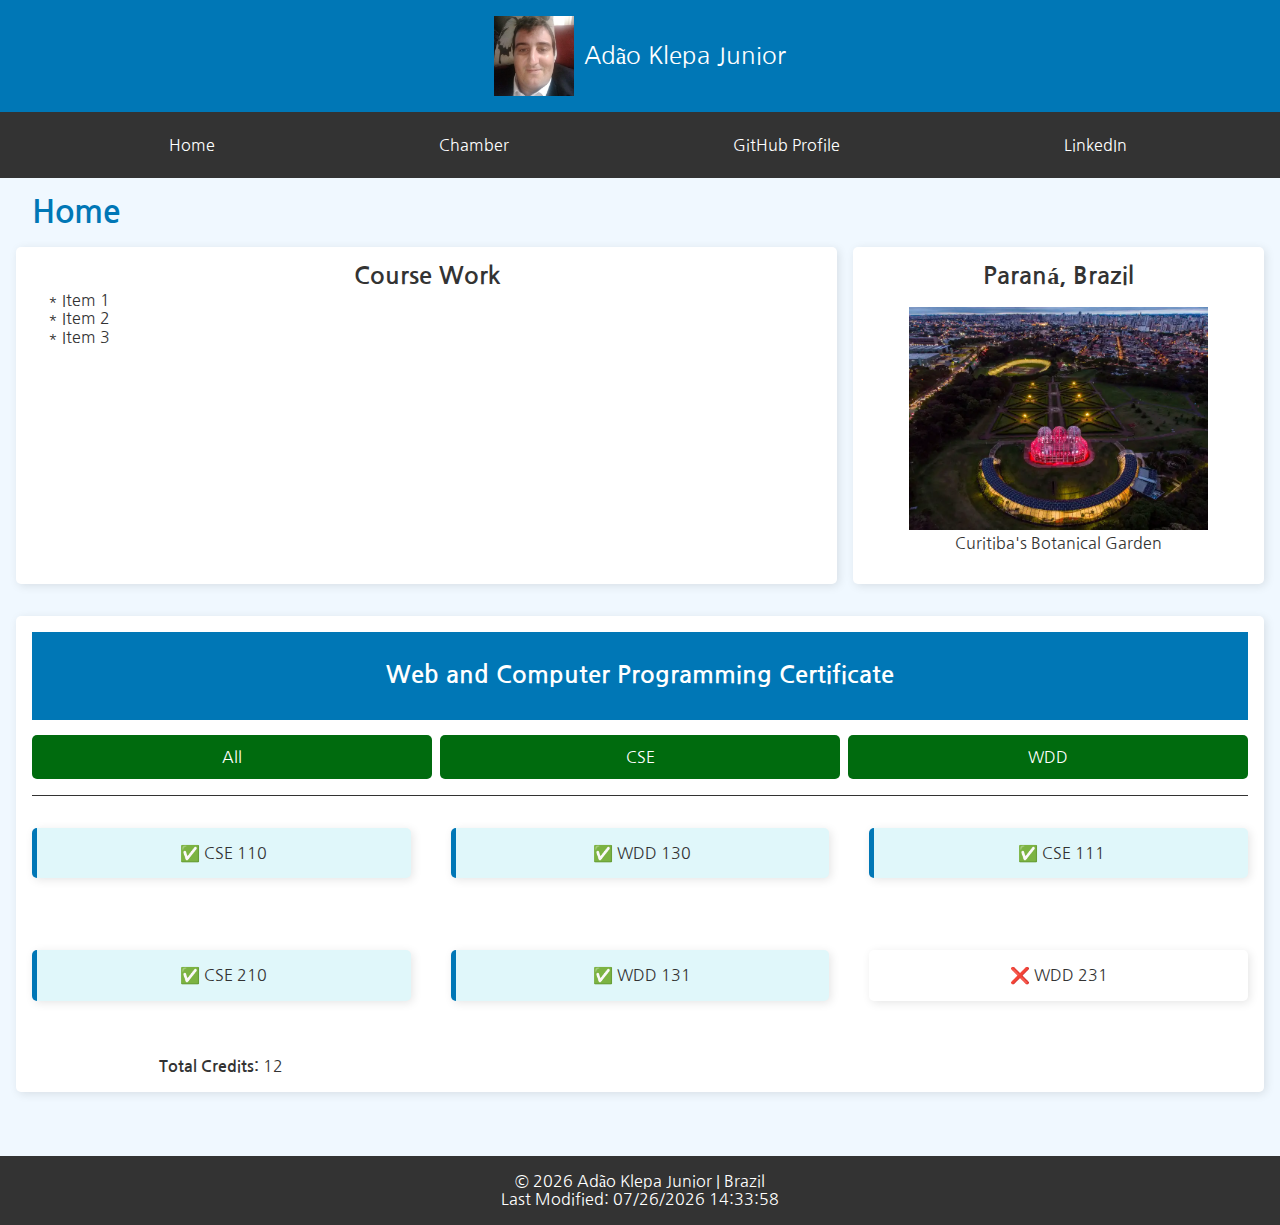
<file: index.html>
<!DOCTYPE html>
<html lang="en">
<head>
    <meta charset="UTF-8">
    <meta name="viewport" content="width=device-width, initial-scale=1.0">
    <meta name="description" content="WDD231 project.">
    <meta name="author" content="Adão Klepa Junior">
    <title>Adão Klepa Junior - Home - WDD231</title>
    <link rel="preconnect" href="https://fonts.googleapis.com">
    <link rel="preconnect" href="https://fonts.gstatic.com" crossorigin>
    <link href="https://fonts.googleapis.com/css2?family=Nanum+Gothic&family=Source+Serif+4:ital,opsz,wght@0,8..60,200..900;1,8..60,200..900&display=swap" rel="stylesheet">
    <link rel="stylesheet" href="styles/normalize.css">
    <link rel="stylesheet" href="styles/w01_normalize.css">
    <link rel="stylesheet" href="styles/small.css">
    <link rel="stylesheet" href="styles/larger.css">
    <script src="scripts/course.js" defer></script>
    <script src="scripts/date.js" defer></script>
    <script src="scripts/navigation.js" defer></script>
    <script src="scripts/main.js" defer></script>
    <link rel="icon" href="favicon.ico">

    <!-- <meta property="fb:app_id" content="1234567890" /> -->
    <meta property="og:title" content="Adão Klepa Junior - Home - WDD231">
    <meta property="og:description" content="Welcome! This is the place where I make some mistakes until I do the right thing!">
    <meta property="og:type" content="website">
    <meta property="og:url" content="https://adaoklepajunior.github.io/wdd231">
    <meta property="og:image" content="https://adaoklepajunior.github.io/wdd231/images/profile.jpg">
    <meta property="og:site_name" content="Adão Klepa Junior - WDD231">

    <meta name="twitter:card" content="summary_large_image">
    <meta name="twitter:title" content="Adão Klepa Junior - Home - WDD231">
    <meta name="twitter:description" content="Welcome! This is the place where I make some mistakes until I do the right thing!">
    <meta name="twitter:image" content="https://adaoklepajunior.github.io/wdd231/images/profile.jpg">
    <meta name="twitter:site" content="@Klepa_mor">
    <meta name="twitter:creator" content="@Klepa_mor">
    
</head>
<body>
    <header>
        <img src="images/profile.jpg" alt="Profile Picture">
        <span>Adão Klepa Junior</span>
    </header>
    <nav>
        <button id="menu-button">☰</button>
        <ul id="nav-menu">
            <li><a href="index.html">Home</a></li>
            <li><a href="./chamber/index.html">Chamber</a></li>
            <li><a href="#">GitHub Profile</a></li>
            <li><a href="https://www.linkedin.com/in/ad%C3%A3o-klepa-86129929b/">LinkedIn</a></li>
        </ul>
    </nav>
    <main>
        <h1>Home</h1>
        <div class="section-split">

            <section class="box shadow section-left">
                <h2>Course Work</h2>
                <ul>
                    <li>* Item 1</li>
                    <li>* Item 2</li>
                    <li>* Item 3</li>
                </ul>
            </section>
            
            <section class="box shadow section-right">
                <h2>Paraná, Brazil</h2>
                <figure>
                    <img src="images/jardim-botanico-noite.webp" alt="Sample Image">
                    <figcaption>Curitiba's Botanical Garden</figcaption>
                </figure>
            </section>
        </div>
        
        <section class="box shadow courses">
            <h2>Web and Computer Programming Certificate</h2>
            <div class="button-container-1">
                <button class="btn-1">All</button>
                <button class="btn-1">CSE</button>
                <button class="btn-1">WDD</button>
            </div>

            <div class="button-container-2">
                <button class="btn-2">CSE 110</button>
                <button class="btn-2">WDD 130</button>
                <button class="btn-2">CSE 111</button>
                <button class="btn-2">CSE 210</button>
                <button class="btn-2">WDD 131</button>
                <button class="btn-2">WDD 231</button>
            </div>
        </section>
    </main>
    
    <footer>
        <p>&copy; <span id="currentyear"></span> Adão Klepa Junior | Brazil</p>
        <p id="lastModified"></p>
    </footer>

    <dialog id="course-info"></dialog>
    
</body>
</html>
</file>
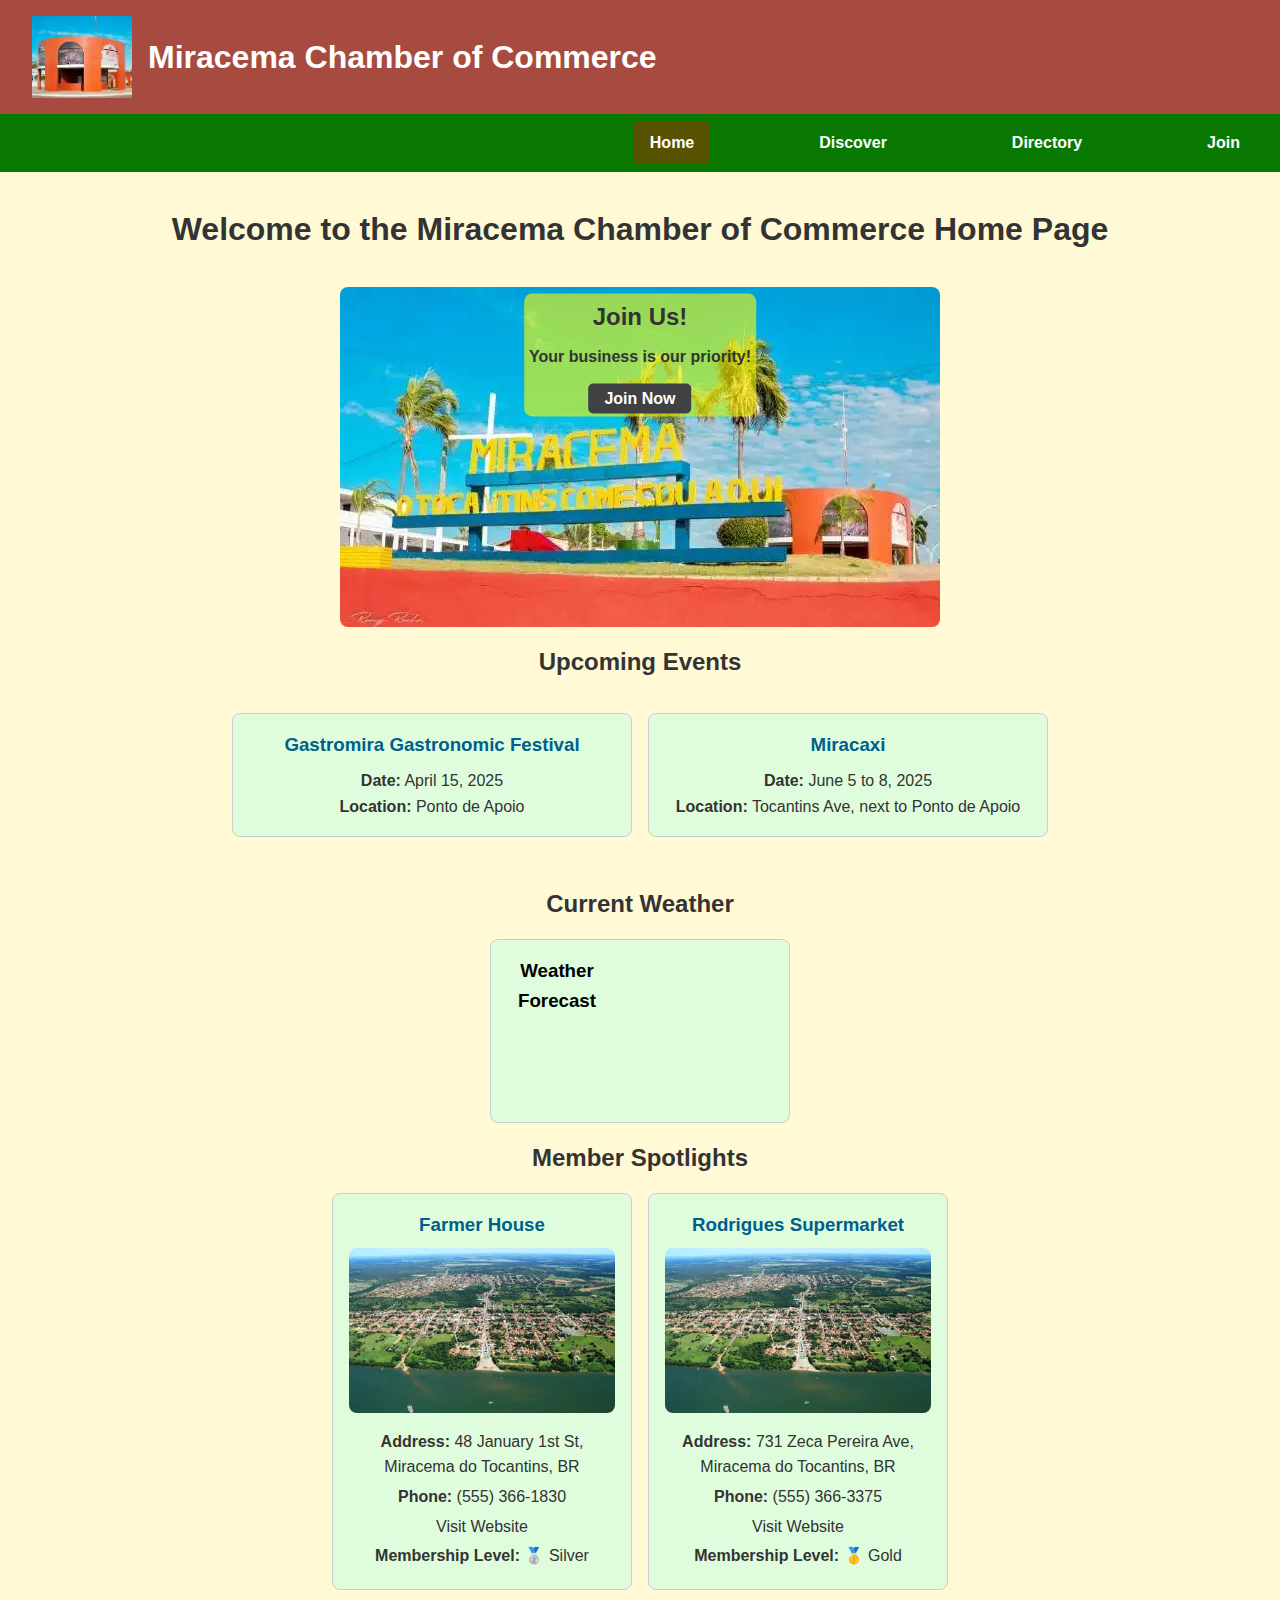
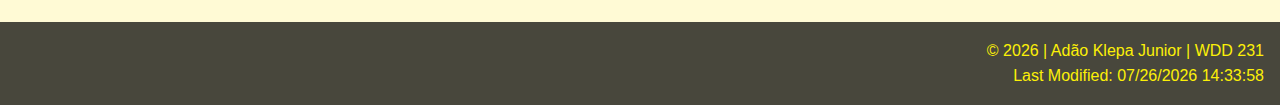
<file: chamber/index.html>
<!DOCTYPE html>
<html lang="en">
<head>
  <meta charset="UTF-8">
  <meta name="viewport" content="width=device-width, initial-scale=1.0">
  <meta name="description" content="WDD231 Chamber">
  <meta name="author" content="Adão Klepa Junior">

  <meta property="og:title" content="Miracema Chamber of Commerce Home Page">
  <meta property="og:type" content="website">
  <meta property="og:url" content="https://adaoklepajunior.github.io/wdd231/chamber/index.html">
  <meta property="og:image" content="https://adaoklepajunior.github.io/wdd231/chamber/images/teste.webp">

  <title>Miracema Chamber of Commerce - Home</title>
  <link rel="icon" href="favicon.ico">
  <link rel="stylesheet" href="styles/normalize.css">
  <link rel="stylesheet" href="styles/w02_normalize.css">
  <link rel="stylesheet" href="styles/base.css">
  <link rel="stylesheet" href="styles/large.css">
  <link rel="stylesheet" href="styles/index.css">
  <script src="scripts/last_modified.js" defer></script>
  <script src="scripts/directory.js" defer></script>
  <script src="scripts/hamburguer_menu.js" defer></script>
  <script src="scripts/current_weather.js" defer></script>
  <script src="scripts/spotlight.js" defer></script>
  <script src="scripts/forecast.js" defer></script>
</head>
<body>
    <header>
        <div class="logo">
          <img src="images/teste.webp" alt="Logo">
          <h1>Miracema Chamber of Commerce</h1>
        </div>
        <button id="hamburgerBtn">&#9776;</button>
    </header>
  <nav>
    <ul id="primaryNav" class="menuLinks">
      <li class="active"><a href="index.html">Home</a></li>
      <li><a href="discover.html">Discover</a></li>
      <li><a href="directory.html">Directory</a></li>
      <li><a href="join.html">Join</a></li>
    </ul>
  </nav>

  <main>
    <h1>Welcome to the Miracema Chamber of Commerce Home Page</h1>
    <section class="hero">
      <img src="images/ss-hero.webp" alt="Ponto de Apoio">
      <div class="hero-content">
        <h2>Join Us!</h2>
        <p><strong>Your business is our priority!</strong></p>
        <a href="join.html" class="cta-button">Join Now</a>
      </div>
    </section>

    <h2>Upcoming Events</h2>
    <section class="events">
      <div class="event-card">
        <h3>Gastromira Gastronomic Festival</h3>
        <p><strong>Date:</strong> April 15, 2025</p>
        <p><strong>Location:</strong> Ponto de Apoio</p>
      </div>
      <div class="event-card">
        <h3>Miracaxi</h3>
        <p><strong>Date:</strong> June 5 to 8, 2025</p>
        <p><strong>Location:</strong> Tocantins Ave, next to Ponto de Apoio</p>
      </div>
    </section>
    
    <section class="weather">
      <h2>Current Weather</h2>
      <div id="weather-info">
        <!-- Weather data -->
      </div>
    </section>

    <div id="weather-forecast">
      <h3>Weather Forecast</h3>
      <p id="today"></p>
      <p id="next-day"></p>
      <p id="next-day2"></p>
    </div>

    <section class="spotlights">
      <h2>Member Spotlights</h2>
      <div class="spotlight-cards">
        <!-- Member cards -->
      </div>
    </section>
  </main>

  <footer>
    <p>&copy; <span id="copyrightYear"></span> | Adão Klepa Junior | WDD 231</p>
    <p>Last Modified: <span id="lastModified"></span></p>
  </footer>
</body>
</html>
</file>
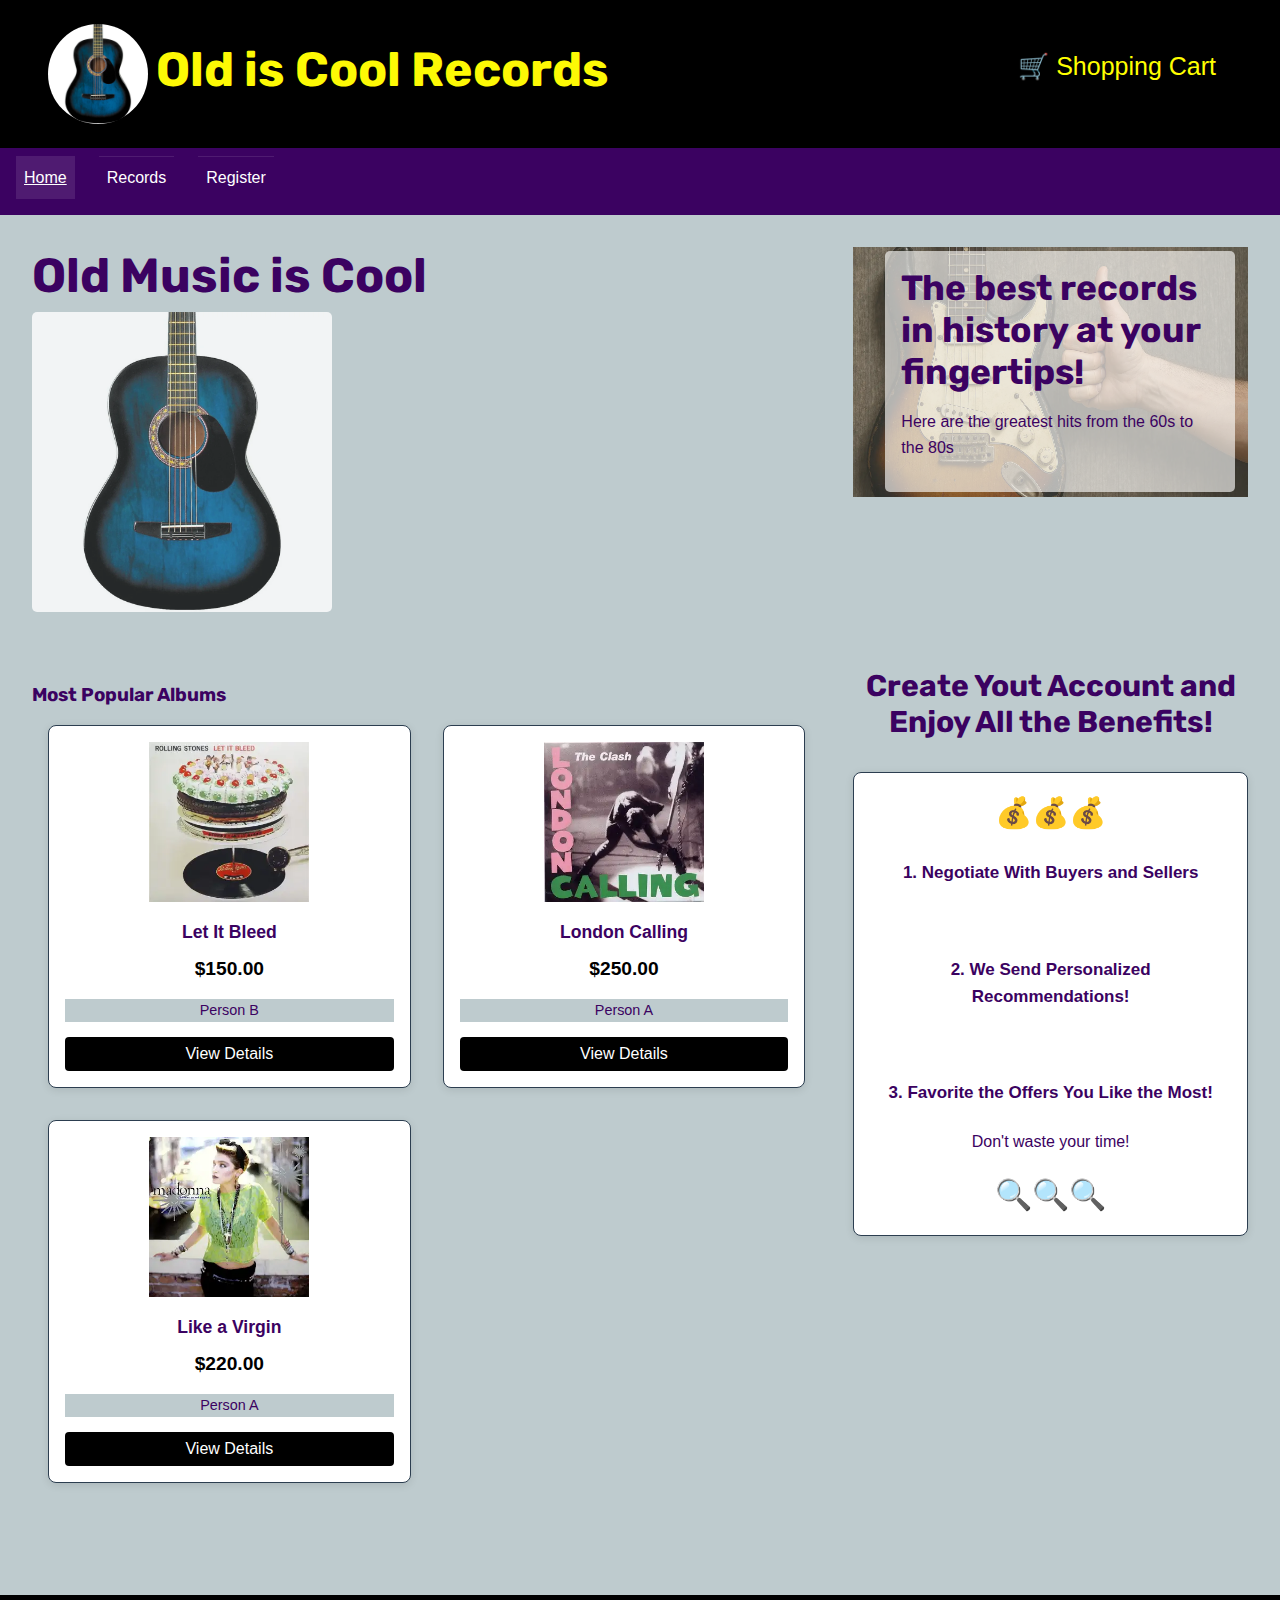
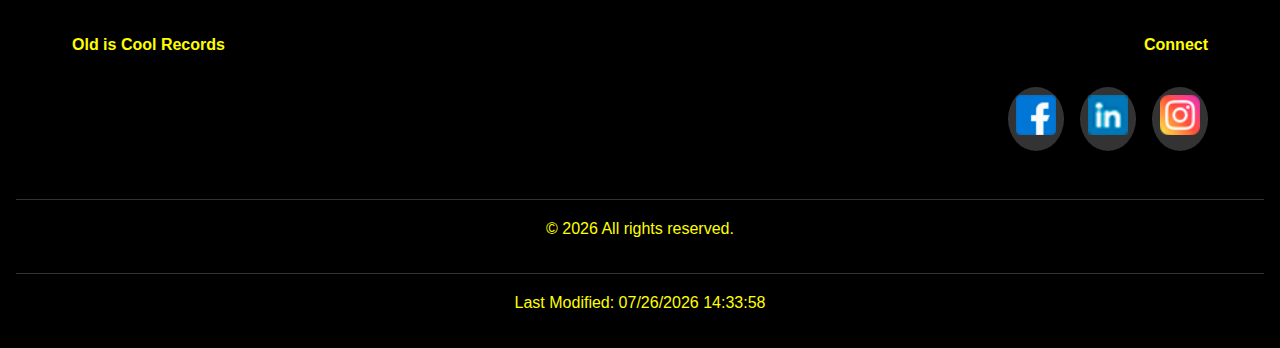
<file: project/index.html>
<!DOCTYPE html>
<html lang="en">
<head>
    <meta charset="UTF-8">
    <meta name="viewport" content="width=device-width, initial-scale=1.0">
    <meta name="description" content="WDD 231 Old is Cool Records Home Page">
    <meta name="author" content="Adão Klepa Junior">

    <meta property="og:title" content="Old is Cool Records Home Page">
    <meta property="og:type" content="website">
    <meta property="og:url" content="https://adaoklepajunior.github.io/wdd231/project/index.html">
    <meta property="og:image" content="https://adaoklepajunior.github.io/wdd231/project/images/ss-hero.webp">

    <title>Old is Cool Records</title>

    <link rel="preconnect" href="https://fonts.googleapis.com">
    <link rel="preconnect" href="https://fonts.gstatic.com" crossorigin>
    <link href="https://fonts.googleapis.com/css2?family=Rubik:wght@400;700&family=Inter:wght@300;500;700&display=swap" rel="stylesheet">

    <link rel="stylesheet" href="styles/normalize.css">
    <link rel="stylesheet" href="styles/base2.css">
    <link rel="stylesheet" href="styles/large2.css">

    <link rel="icon" href="favicon.ico">

    <script src="scripts/util.js" defer></script>
    <script type="module" src="scripts/main.js" defer></script>
    
</head>

<body>
  <header>
    <div class="header-container">
      <div class="logo-container">
        <img src="images/guitar.webp" alt="Old is Cool Records logo" class="logo">
        <h1>Old is Cool Records</h1>
      </div>
      <button id="openShoppingList" class="shopping-list-btn">
        🛒 Shopping Cart
        <span id="shoppingListCount" class="badge">0</span>
      </button>
    </div>
  </header>
              <nav class="main-nav">
                  <button class="hamburger" aria-label="Menu">☰</button>
                  <ul class="nav-links">
                      <li><a href="index.html" class="active">Home</a></li>
                      <li><a href="records.html">Records</a></li>
                      <li><a href="sellers.html">Register</a></li>
                  </ul>
              </nav>
      
      <main class="container">
        <div class="large-hero">
          <h1>Old Music is Cool</h1>
          <img src="./images/guitar.webp" alt="Old is Cool" loading="lazy" class="large-hero-img">
        </div>
          <section class="hero">
            <img src="./images/ss-hero.webp" alt="Cart with calculator and glass" class="hero-img" loading="lazy">
            <div class="hero-content">
              <h2>The best records in history at your fingertips!</h2>
              <p>Here are the greatest hits from the 60s to the 80s</p>
            </div>
          </section>
          <section class="featured-records">
              <h3>Most Popular Albums</h3>
              <div class="records-grid" id="featuredRecords">
                <div class="loading">Loading deals...</div>
              </div>
          </section>
  
          <section class="how-it-works">
              <h3>Create Yout Account and Enjoy All the Benefits!</h3>
              <div class="steps">
                  <div class="step">
                    <div class="step-content">
                      <span class="step-icon blink">💰💰💰</span>
                      <h4>1. Negotiate With Buyers and Sellers</h4>
                    </div>
                  </div>
                  <div class="step">
                    <div class="step-content">
                      <h4>2. We Send Personalized Recommendations!</h4>
                    </div>
                  </div>
                  <div class="step">
                    <div class="step-content">
                      <h4>3. Favorite the Offers You Like the Most!</h4>
                      <p>Don't waste your time!</p>
                      <span class="step-icon blink">🔍🔍🔍</span>
                    </div>
                  </div>
              </div>
          </section>
      </main>
  
      <div class="modal" id="recordModal">
          <div class="modal-content">
              <span class="close-modal">&times;</span>
              <h3 id="modalRecordName"></h3>
              <div class="modal-body" id="modalRecordDetails"></div>
          </div>
      </div>
  
      <footer>
        <div class="footer-content">
            <div class="footer-section brand">
                <h4>Old is Cool Records</h4>
                <p></p>
            </div>
            <div class="footer-section connect">
                <h4>Connect</h4>
                <div class="social-icons">
                  <a href="https://www.facebook.com/" aria-label="Facebook">
                      <img src="./images/facebook.png" alt="Facebook">
                  </a>
                  <a href="https://linkedin.com/" aria-label="LinkedIn">
                    <img src="./images/linkedin.png" alt="LinkedIn">
                  </a>
                  <a href="https://www.instagram.com/" aria-label="Instagram">
                    <img src="./images/instagram.png" alt="Instagram">
                  </a>
                </div>
            </div>
        </div>
        <p>&copy; <span id="currentyear"></span> All rights reserved.</p>
        <p id="lastModified"></p>
    </footer>
  </body>
  </html>
</file>
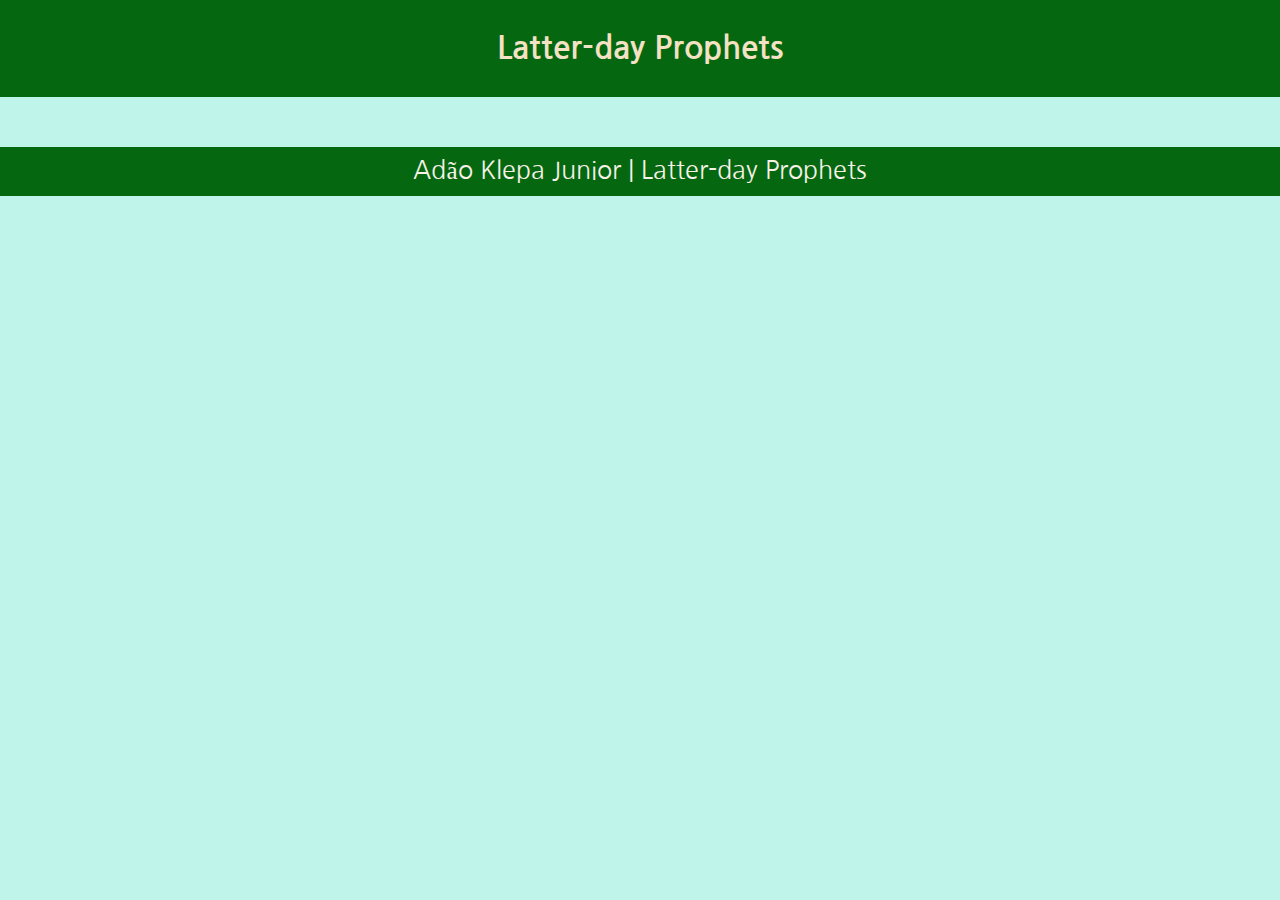
<file: prophets.html>
<!DOCTYPE html>
<html lang="en">
<head>
    <meta charset="UTF-8">
    <meta name="viewport" content="width=device-width, initial-scale=1.0">
    <meta name="description" content="Page with som iformation about prophets of the Lord.">
    <meta name="author" content="Adão Klepa Junior">
    <title>Latter days prophets</title>
    <link rel="preconnect" href="https://fonts.googleapis.com">
    <link rel="preconnect" href="https://fonts.gstatic.com" crossorigin>
    <link href="https://fonts.googleapis.com/css2?family=Nanum+Gothic&family=Source+Serif+4:ital,opsz,wght@0,8..60,200..900;1,8..60,200..900&display=swap" rel="stylesheet">
    <link rel="stylesheet" href="styles/normalize.css">
    <link rel="stylesheet" href="styles/w01_normalize.css">
    <link rel="stylesheet" href="styles/prophets.css">
    <script src="scripts/prophets.js" defer></script>
    <link rel="icon" href="favicon.ico">
</head>

<body>
    <header>
        <h1>Latter-day Prophets</h1>
      </header>
      <main>
        <div id="cards"></div>
      </main>
      <footer>
        Adão Klepa Junior | Latter-day Prophets
      </footer>

</body>
</html>
</file>
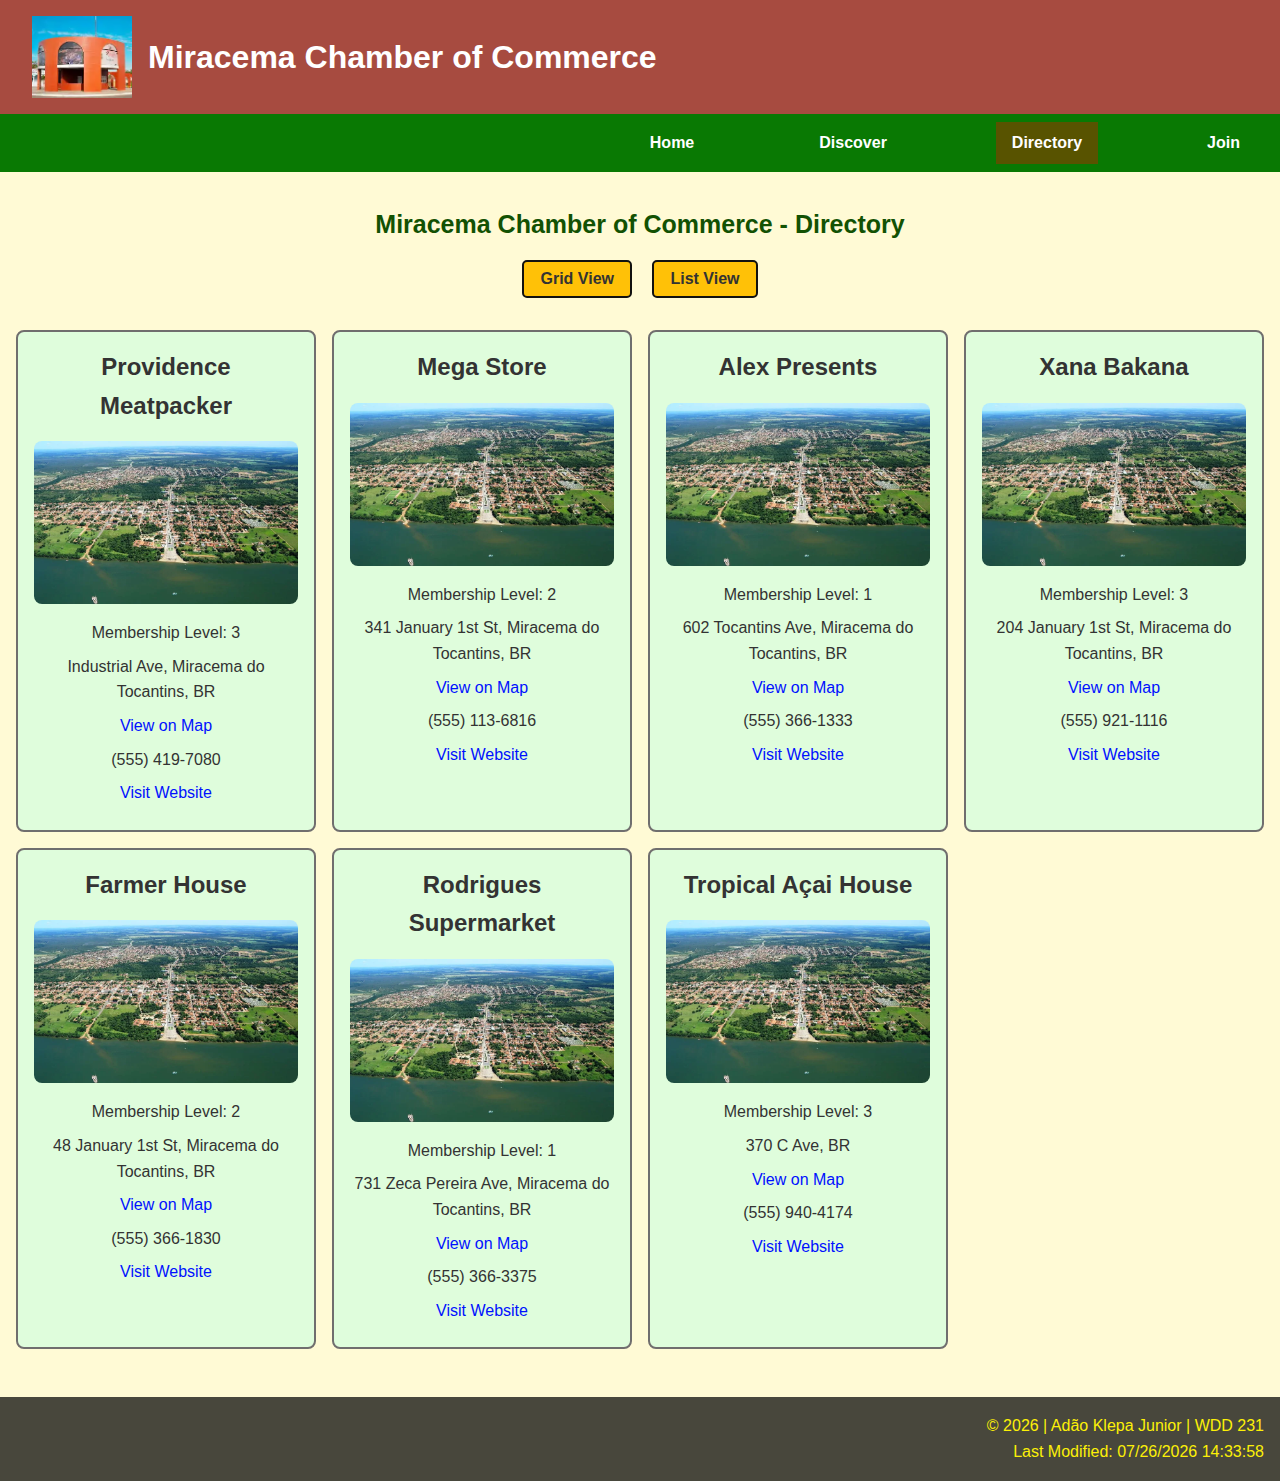
<file: chamber/directory.html>
<!DOCTYPE html>
<html lang="en">
<head>
  <meta charset="UTF-8">
  <meta name="viewport" content="width=device-width, initial-scale=1.0">
  <meta name="description" content="WDD231 Chamber">
  <meta name="author" content="Adão Klepa Junior">

  <meta property="og:title" content="Miracema Chamber of Commerce Directory">
  <meta property="og:type" content="website">
  <meta property="og:url" content="https://adaoklepajunior.github.io/wdd231/chamber/directory.html">
  <meta property="og:image" content="https://adaoklepajunior.github.io/wdd231/chamber/images/teste.webp">

  <title>Miracema Chamber of Commerce - Directory</title>
  <link rel="icon" href="favicon.ico">
  <link rel="stylesheet" href="styles/normalize.css">
  <link rel="stylesheet" href="styles/w02_normalize.css">
  <link rel="stylesheet" href="styles/base.css">
  <link rel="stylesheet" href="styles/large.css">
  <link rel="stylesheet" href="styles/directory.css">
  <script src="scripts/last_modified.js" defer></script>
  <script src="scripts/directory.js" defer></script>
  <script src="scripts/hamburguer_menu.js" defer></script>
</head>
<body>
  <header>
    <div class="logo">
      <img src="images/teste.webp" alt="Logo">
      <h1>Miracema Chamber of Commerce</h1>
    </div>
  </header>
  <nav>
    <button id="hamburgerBtn">&#9776;</button>
    <ul id="primaryNav" class="menuLinks">
      <li><a href="index.html">Home</a></li>
      <li><a href="discover.html">Discover</a></li>
      <li class="active"><a href="directory.html">Directory</a></li>
      <li><a href="join.html">Join</a></li>
    </ul>
  </nav>
  
  <main>
    <h1>Miracema Chamber of Commerce - Directory</h1>
    <div class="view-toggle">
      <button id="gridViewBtn">Grid View</button>
      <button id="listViewBtn">List View</button>
    </div>
    <div id="directory" class="grid-view"></div>
  </main>

  <footer>
    <p>&copy; <span id="copyrightYear"></span> | Adão Klepa Junior | WDD 231</p>
    <p>Last Modified: <span id="lastModified"></span></p>
  </footer>

</body>
</html>
</file>
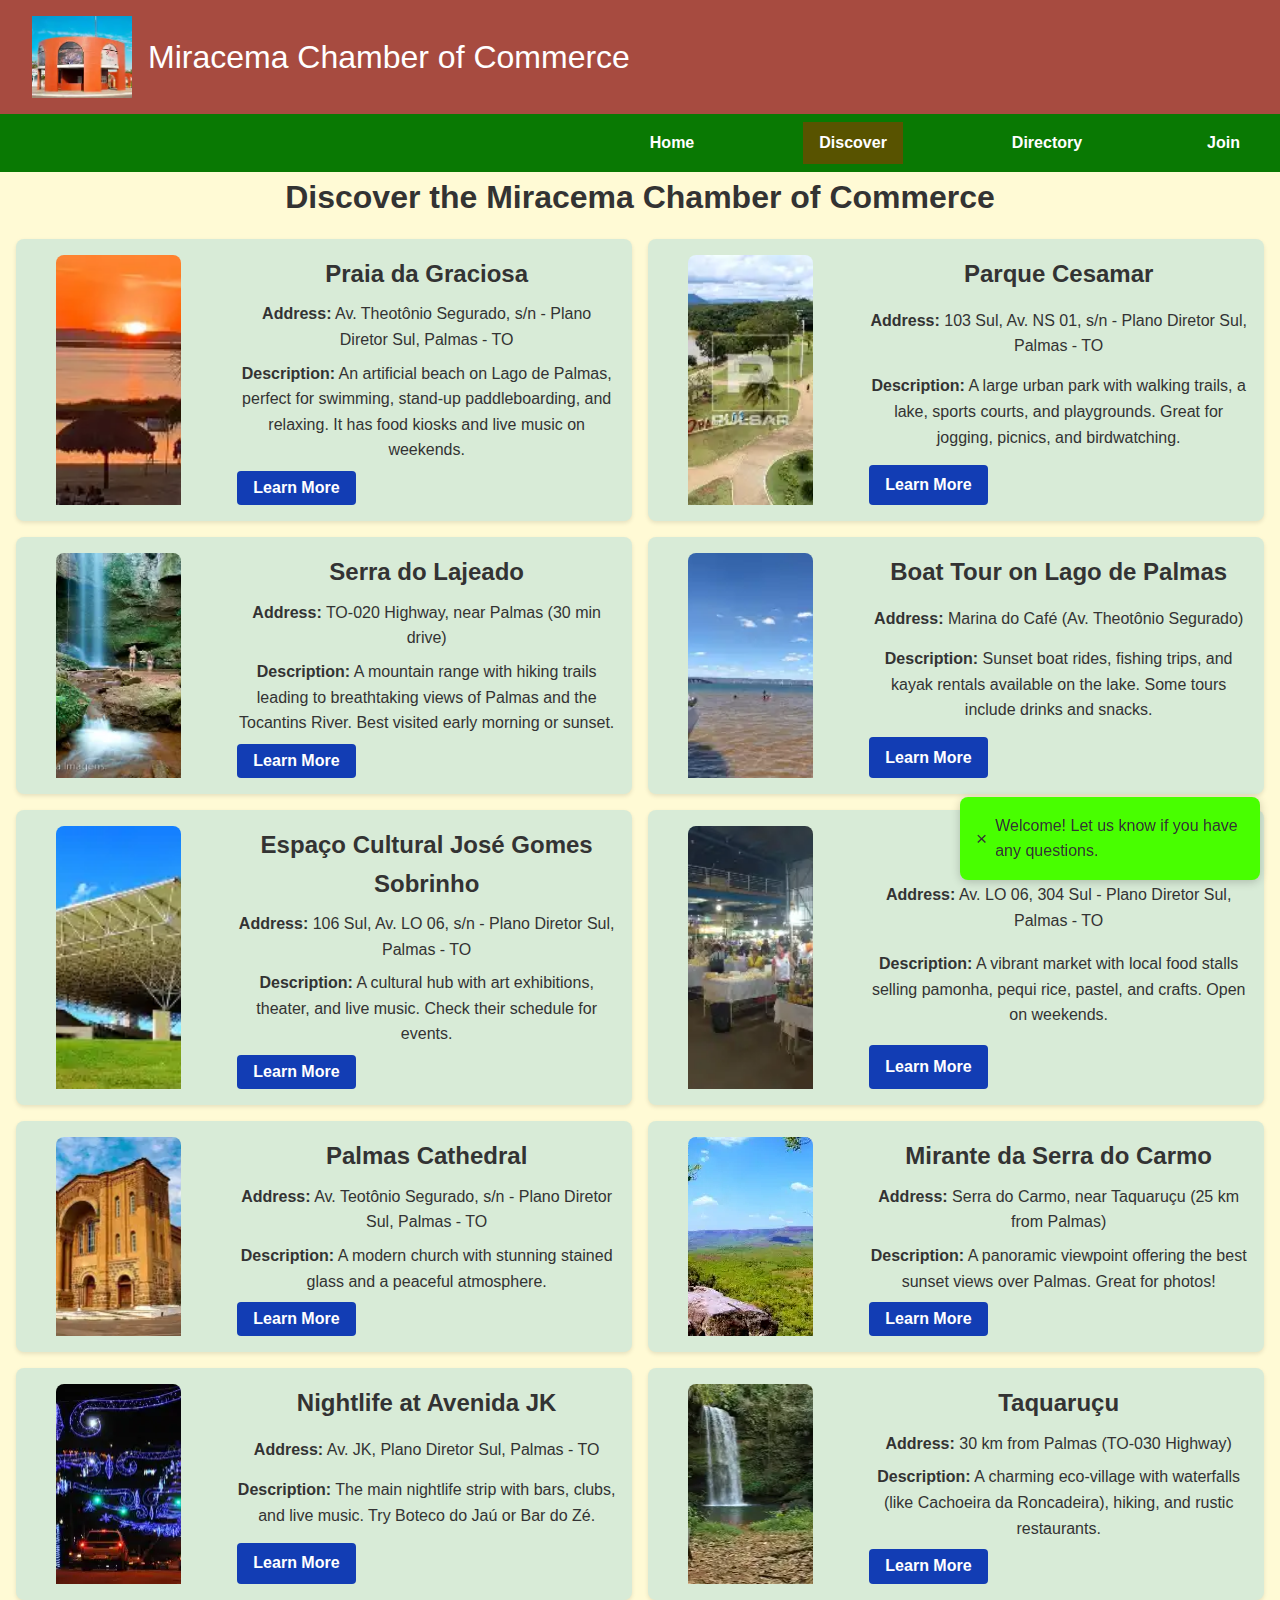
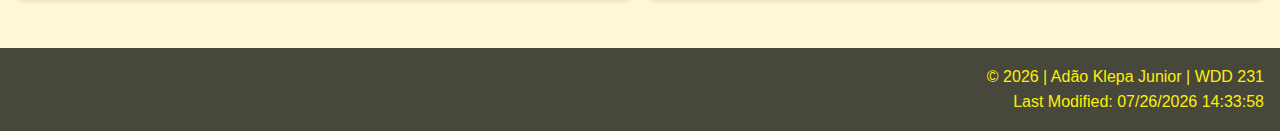
<file: chamber/discover.html>
<!DOCTYPE html>
<html lang="en">
<head>
  <meta charset="UTF-8">
  <meta name="viewport" content="width=device-width, initial-scale=1.0">
  <meta name="description" content="WDD231 Chamber">
  <meta name="author" content="Adão Klepa Junior">

  <meta property="og:title" content="Miracema Chamber of Commerce Directory">
  <meta property="og:type" content="website">
  <meta property="og:url" content="https://adaoklepajunior.github.io/wdd231/chamber/directory.html">
  <meta property="og:image" content="https://adaoklepajunior.github.io/wdd231/chamber/images/teste.webp">

  <title>Miracema Chamber of Commerce - Directory</title>
  <link rel="icon" href="favicon.ico">
  <link rel="stylesheet" href="styles/normalize.css">
  <link rel="stylesheet" href="styles/w02_normalize.css">
  <link rel="stylesheet" href="styles/base.css">
  <link rel="stylesheet" href="styles/large.css">
  <script src="scripts/last_modified.js" defer></script>
  <script src="scripts/discover.js" defer></script>
  <script src="scripts/hamburguer_menu.js" defer></script>
  <script src="scripts/floating-box.js" defer></script>
</head>

<body>
    <header>
      <div class="logo">
        <img src="images/teste.webp" alt="Logo">
        <span>Miracema Chamber of Commerce</span>
      </div>
      <button id="hamburgerBtn">&#9776;</button>
    </header>
    <nav>
      <ul id="primaryNav" class="menuLinks">
        <li><a href="index.html">Home</a></li>
        <li class="active"><a href="discover.html">Discover</a></li>
        <li><a href="directory.html">Directory</a></li>
        <li><a href="join.html">Join</a></li>
      </ul>
    </nav>
  
    <main>
      <h1>Discover the Miracema Chamber of Commerce</h1>
    </main>
  
    <aside class="visit-message">
      <button class="close-message" aria-label="Close message">&times;</button>
      <p id="visit-message-text"></p>
  </aside>
  
    <footer>
      <p>&copy; <span id="copyrightYear"></span> | Adão Klepa Junior | WDD 231</p>
      <p>Last Modified: <span id="lastModified"></span></p>
    </footer>
  </body>
  </html>
</file>
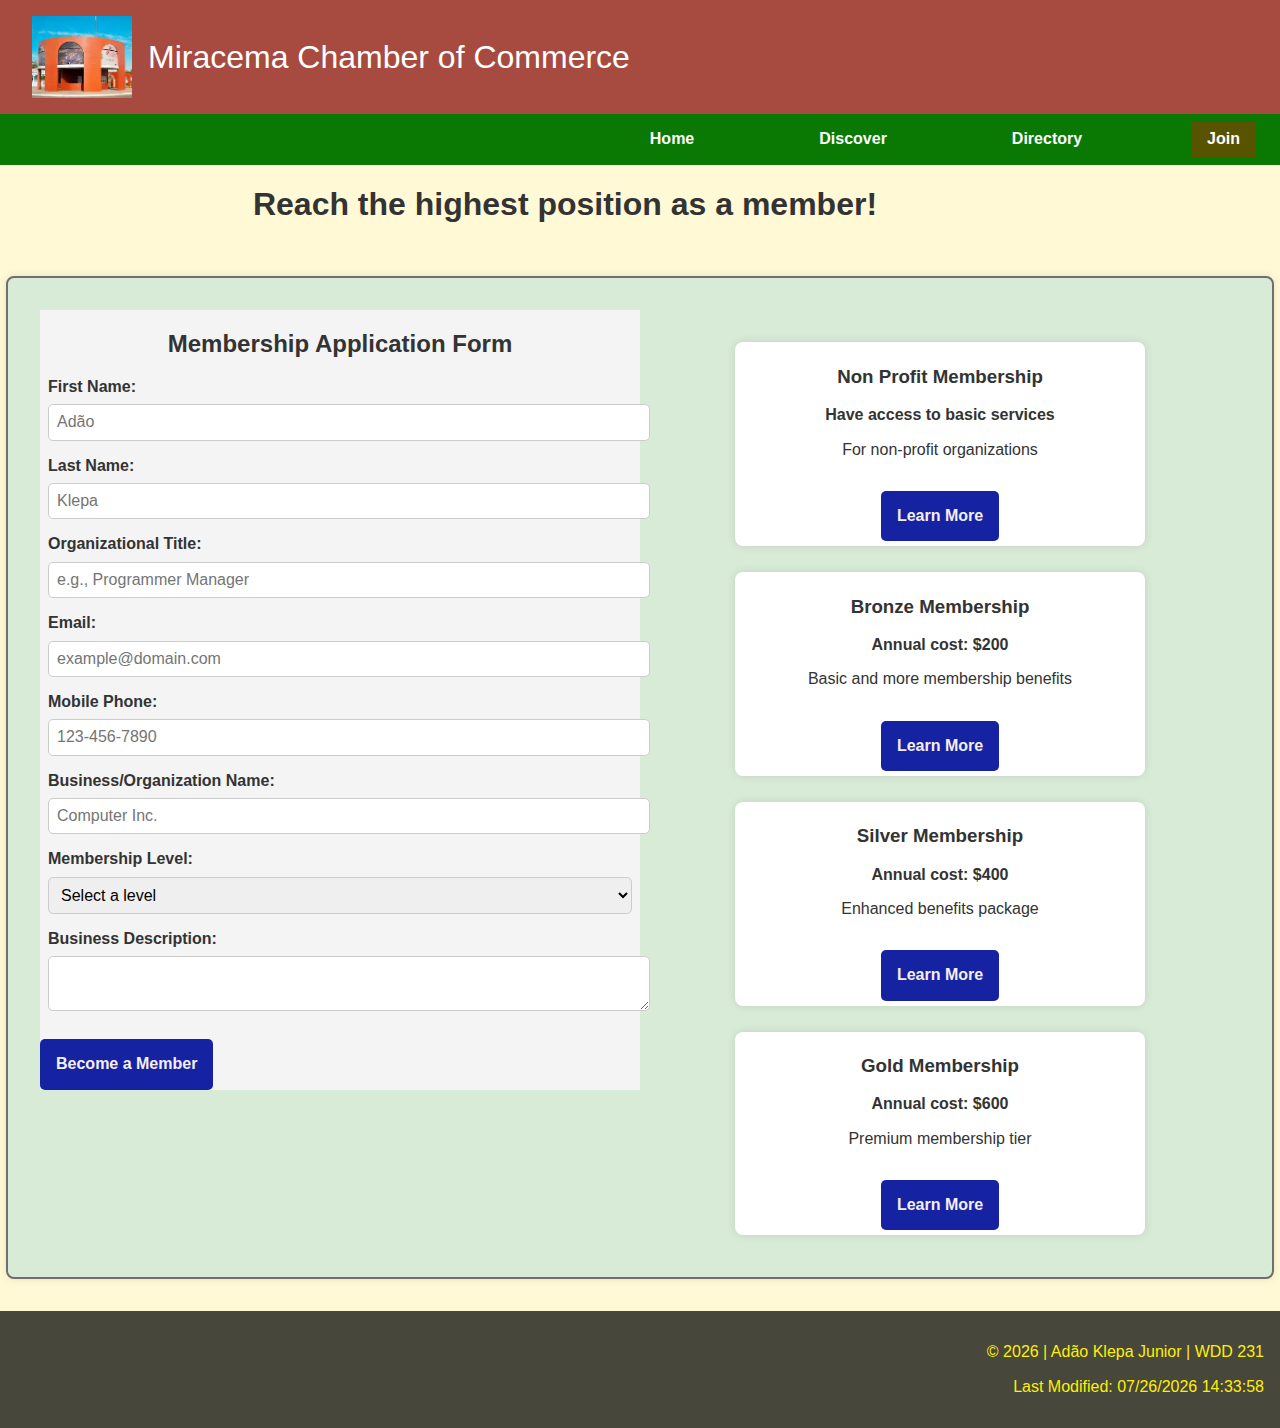
<file: chamber/join.html>
<!DOCTYPE html>
<html lang="en">
<head>
  <meta charset="UTF-8">
  <meta name="viewport" content="width=device-width, initial-scale=1.0">
  <meta name="description" content="WDD231 Join Chamber">
  <meta name="author" content="Adão Klepa">
  <meta property="og:title" content="Join Miracema Chamber of Commerce Directory">
  <meta property="og:type" content="website">
  <meta property="og:url" content="https://adaoklepajunior.github.io/wdd231/chamber/join.html">
  <meta property="og:image" content="https://adaoklepajunior.github.io/wdd231/chamber/images/teste.jpg">
  <title>Miracema Chamber of Commerce - Join Us</title>
  <link rel="icon" href="favicon.ico">
  <link rel="stylesheet" href="styles/normalize.css">
  <link rel="stylesheet" href="styles/base.css">
  <link rel="stylesheet" href="styles/large.css">
  <script src="scripts/last_modified.js" defer></script>
  <script src="scripts/hamburguer_menu.js" defer></script>
  <script src="scripts/join.js" defer></script>
</head>
<body>
  <header>
    <div class="logo">
      <img src="images/teste.webp" alt="Logo">
      <span>Miracema Chamber of Commerce</span>
    </div>
    <button id="hamburgerBtn">&#9776;</button>
  </header>
  <nav>
    <ul id="primaryNav" class="menuLinks">
      <li><a href="index.html">Home</a></li>
      <li><a href="discover.html">Discover</a></li>
      <li><a href="directory.html">Directory</a></li>
      <li class="active"><a href="join.html">Join</a></li>
    </ul>
  </nav>
  
  <main>
    <div class="title-container">
      <h1>Reach the highest position as a member!</h1>
      <span class="medal gold">🥇</span>
      <span class="medal silver">🥈</span>
      <span class="medal bronze">🏅</span>
    </div>

    <div class="join-container">
      <form id="membershipForm" method="get" action="thankyou.html" class="box shadow">
        <h2>Membership Application Form</h2>

        <label>
          First Name:
          <input type="text" name="firstName" required title="First name"
          autocomplete="given-name" placeholder="Adão">
        </label>

        <label>
          Last Name:
          <input type="text" name="lastName" required title="Last name"
          autocomplete="family-name" placeholder="Klepa">
        </label>

        <label>
          Organizational Title:
          <input type="text" name="title" title="Current role"
          autocomplete="organization-title" pattern="[a-zA-Z\s\-]{7,}" placeholder="e.g., Programmer Manager">
        </label>
        
        <label>
            Email:
            <input type="email" name="email" required title="Valid email" 
                  autocomplete="email" placeholder="example@domain.com">
        </label>
        
        <label>
            Mobile Phone:
            <input type="tel" name="phone" required title="Phone number" 
                  autocomplete="tel" placeholder="123-456-7890">
        </label>
        
        <label>
            Business/Organization Name:
            <input type="text" name="organization" required title="Organization name" 
                  autocomplete="organization" placeholder="Computer Inc.">
        </label>
        
        <label>
            Membership Level:
            <select name="membershipLevel" required title="Please select a membership level">
                <option value="">Select a level</option>
                <option value="NP Membership">NP Membership (Non-profit - Free)</option>
                <option value="Bronze Membership">Bronze Membership ($200/year)</option>
                <option value="Silver Membership">Silver Membership ($400/year)</option>
                <option value="Gold Membership">Gold Membership ($600/year)</option>
            </select>
        </label>
        
        <label>
            Business Description:
            <textarea name="description" title="Brief description of your business"></textarea>
        </label>
        
        <input type="hidden" name="timestamp" id="timestamp">
        
        <button type="submit">Become a Member</button>

      </form>

      <div class="membership-cards membership-container">
        <!-- Cards by .js -->
      </div>
    </div>
  </main>

  <dialog id="membership-info"></dialog>

  <footer>
    <p>&copy; <span id="copyrightYear"></span> | Adão Klepa Junior | WDD 231</p>
    <p>Last Modified: <span id="lastModified"></span></p>
  </footer>

</body>
</html>
</file>
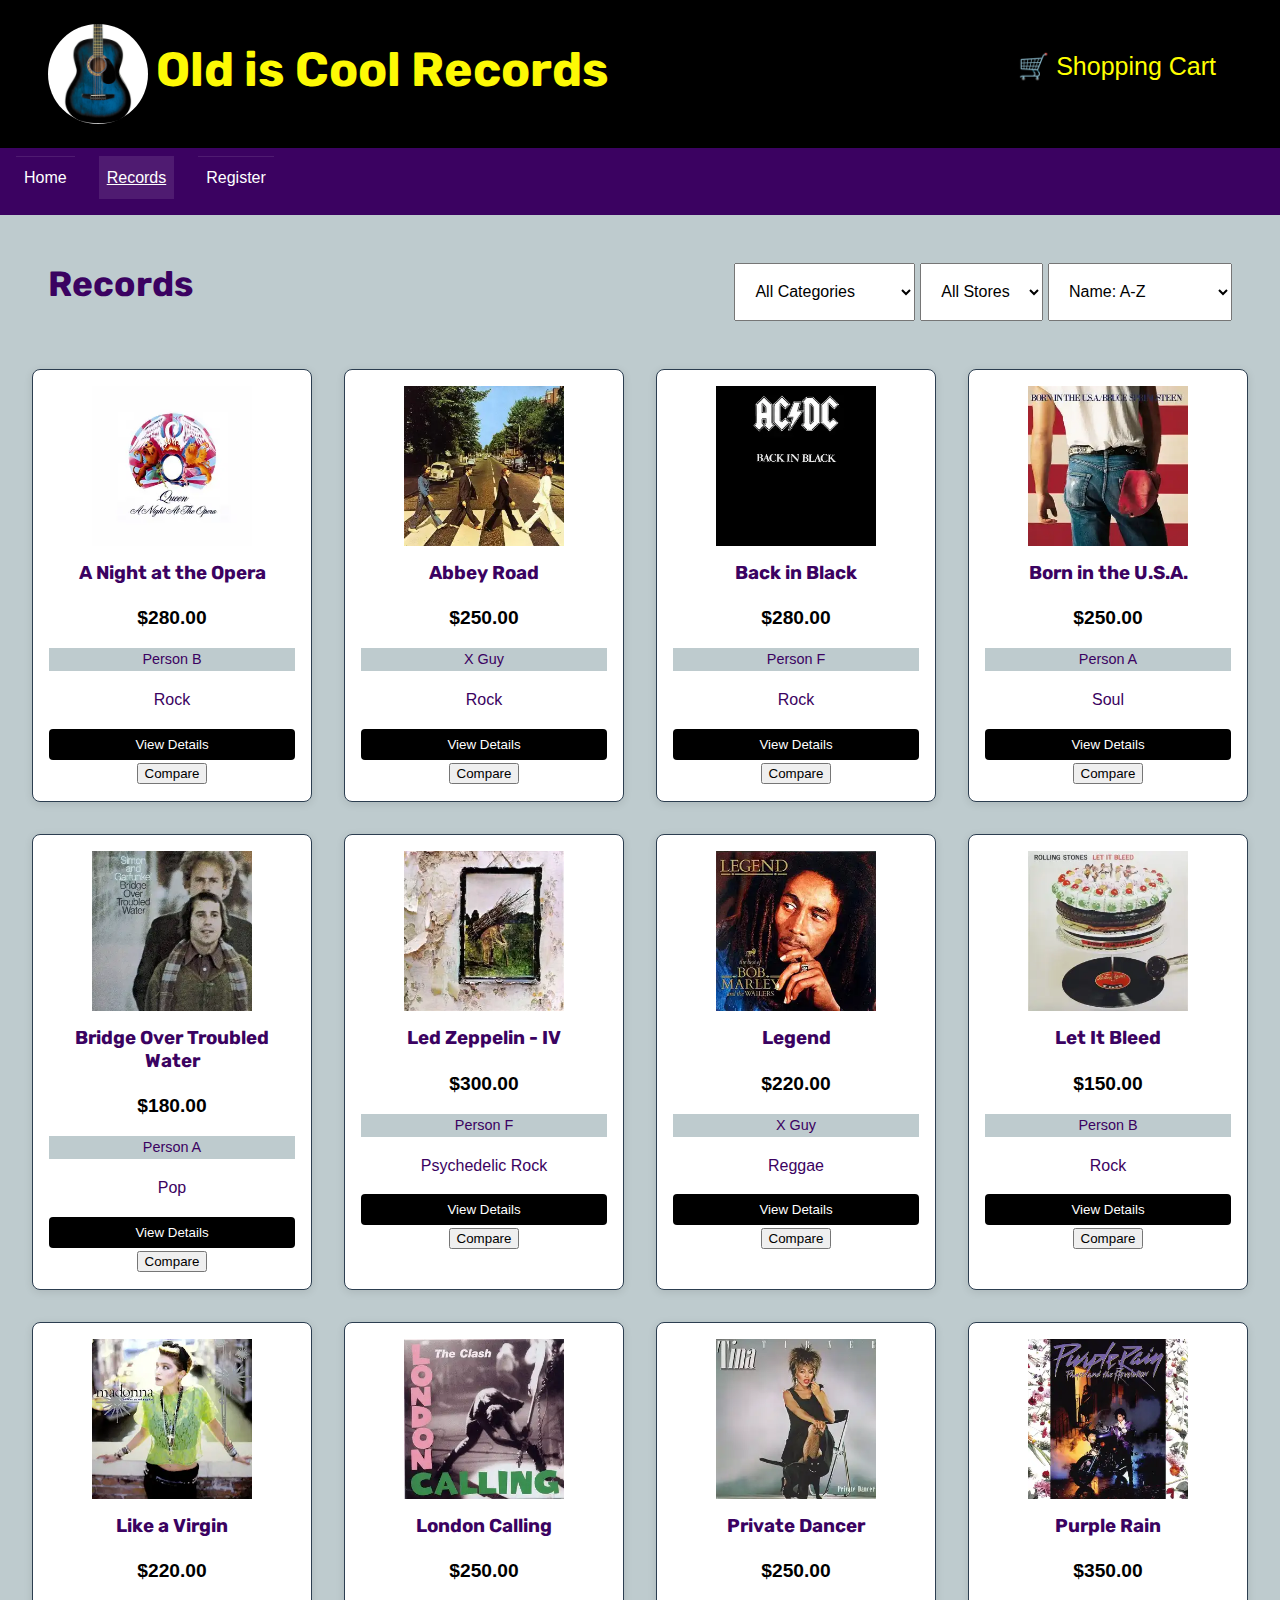
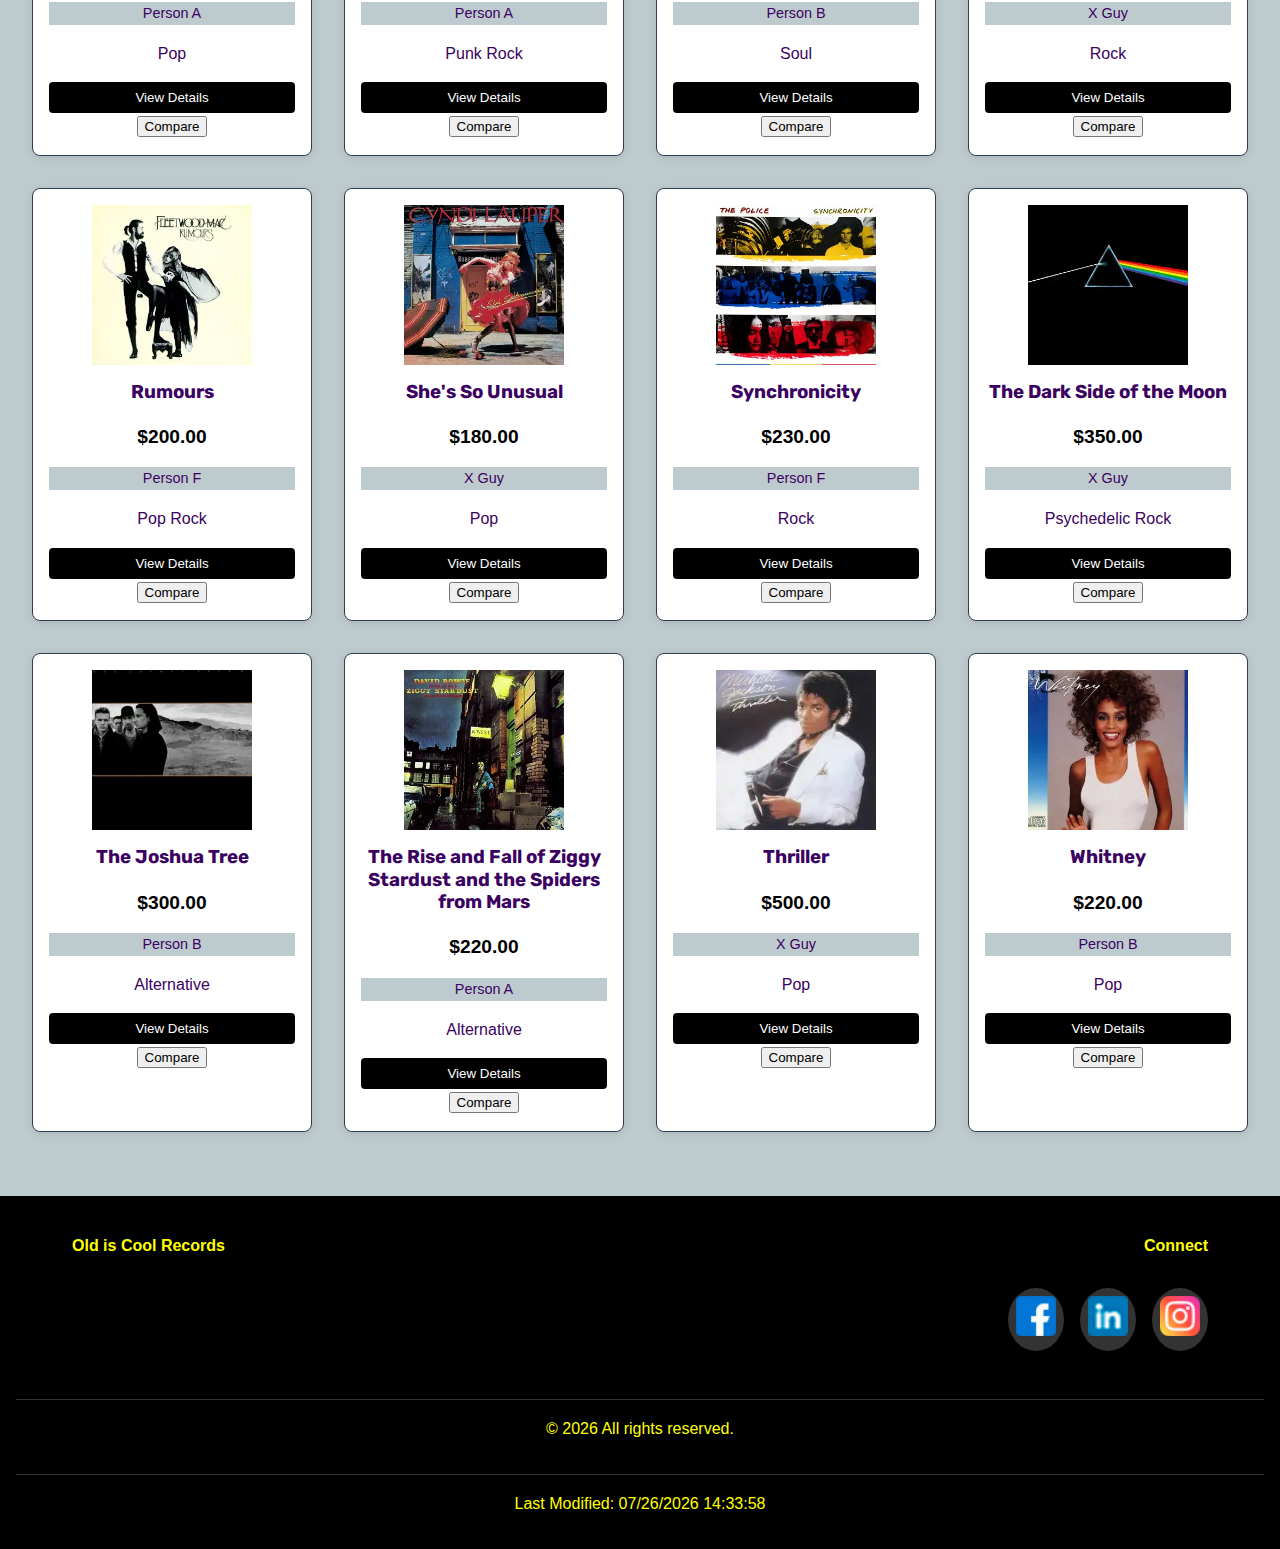
<file: project/records.html>
<!DOCTYPE html>
<html lang="en">
<head>
    <meta charset="UTF-8">
    <meta name="viewport" content="width=device-width, initial-scale=1.0">
    <meta name="description" content="Browse our extensive collection of rare and vintage vinyl records for sale.">
    <meta name="author" content="Adão Klepa Junior">

    <meta property="og:title" content="Old is Cool Records - Records">
    <meta property="og:type" content="website">
    <meta property="og:url" content="https://adaoklepajunior.github.io/wdd231/project/records.html">
    <meta property="og:image" content="https://adaoklepajunior.github.io/wdd231/project/images/ss-hero.webp">

    <title>Records - Old is Cool records</title>
    <link rel="icon" href="favicon.ico">
    <link rel="preconnect" href="https://fonts.googleapis.com">
    <link rel="preconnect" href="https://fonts.gstatic.com" crossorigin>
    <link href="https://fonts.googleapis.com/css2?family=Rubik:wght@400;700&family=Inter:wght@300;500;700&display=swap" rel="stylesheet">
    <link rel="stylesheet" href="styles/base2.css">
    <link rel="stylesheet" href="styles/large2.css">
    <script src="scripts/util.js" defer></script>
    <script type="module" src="scripts/records.js" defer></script>
</head>
<body>
    <header>
        <div class="header-container">
          <div class="logo-container">
            <img src="images/guitar.webp" alt="Old is Cool Records logo" class="logo">
            <h1>Old is Cool Records</h1>
          </div>
          <button id="openShoppingList" class="shopping-list-btn">
            🛒 Shopping Cart
            <span id="shoppingListCount" class="badge">0</span>
          </button>
        </div>
      </header>
        <nav class="main-nav">
            <button class="hamburger" aria-label="Menu">
              ☰
            </button>
            <ul class="nav-links">
              <li><a href="index.html">Home</a></li>
              <li><a href="records.html" class="active">Records</a></li>
                <li><a href="sellers.html">Register</a></li>
            </ul>
        </nav>

    <main class="records-container">
        <div class="filter-container">
            <h2>Records</h2>
            <div class="filters">
                <label for="categoryFilter" class="visually-hidden">Filter by Category</label>
                <select id="categoryFilter" name="category">
                    <option value="">All Categories</option>
                    <option value="Rock">Rock</option>
                    <option value="Psychedelic Rock">Psychedelic Rock</option>
                    <option value="Alternative">Alternative</option>
                    <option value="Pop Rock">Pop Rock</option>
                    <option value="Pop">Pop</option>
                    <option value="Soul">Soul</option>
                    <option value="Reggae">Reggae</option>
                </select>
                <label for="storeFilter" class="visually-hidden">Filter by Store</label>
                <select id="storeFilter" name="store">
                    <option value="">All Stores</option>
                    <option value="X Guy">X Guy</option>
                    <option value="Person A">Person A</option>
                    <option value="Person B">Person B</option>
                    <option value="Person F">Person F</option>
                </select>
                <label for="sortBy" class="visually-hidden">Sort Products</label>
                <select id="sortBy" name="sortBy">
                    <option value="name-asc">Name: A-Z</option>
                    <option value="name-desc">Name: Z-A</option>
                    <option value="price-asc">Price: Low to High</option>
                    <option value="price-desc">Price: High to Low</option>
                </select>
            </div>
        </div>

        <div class="records-grid" id="allRecords"></div>
    </main>

    <div class="modal" id="recordModal">
      <div class="modal-content">
          <span class="close-modal">&times;</span>
          <h3 id="modalRecordName"></h3>
          <div class="modal-body" id="modalRecordDetails"></div>
      </div>
  </div>

  <footer>
    <div class="footer-content">
        <div class="footer-section brand">
            <h4>Old is Cool Records</h4>
        </div>
        <div class="footer-section connect">
            <h4>Connect</h4>
            <div class="social-icons">
              <a href="https://www.facebook.com/" aria-label="Facebook">
                  <img src="./images/facebook.png" alt="Facebook">
              </a>
              <a href="https://linkedin.com/" aria-label="LinkedIn">
                <img src="./images/linkedin.png" alt="LinkedIn">
              </a>
              <a href="https://www.instagram.com/" aria-label="Instagram">
                <img src="./images/instagram.png" alt="Instagram">
              </a>
            </div>
        </div>
    </div>
    <p>&copy; <span id="currentyear"></span> All rights reserved.</p>
    <p id="lastModified"></p>
</footer>
</body>
</html>
</file>
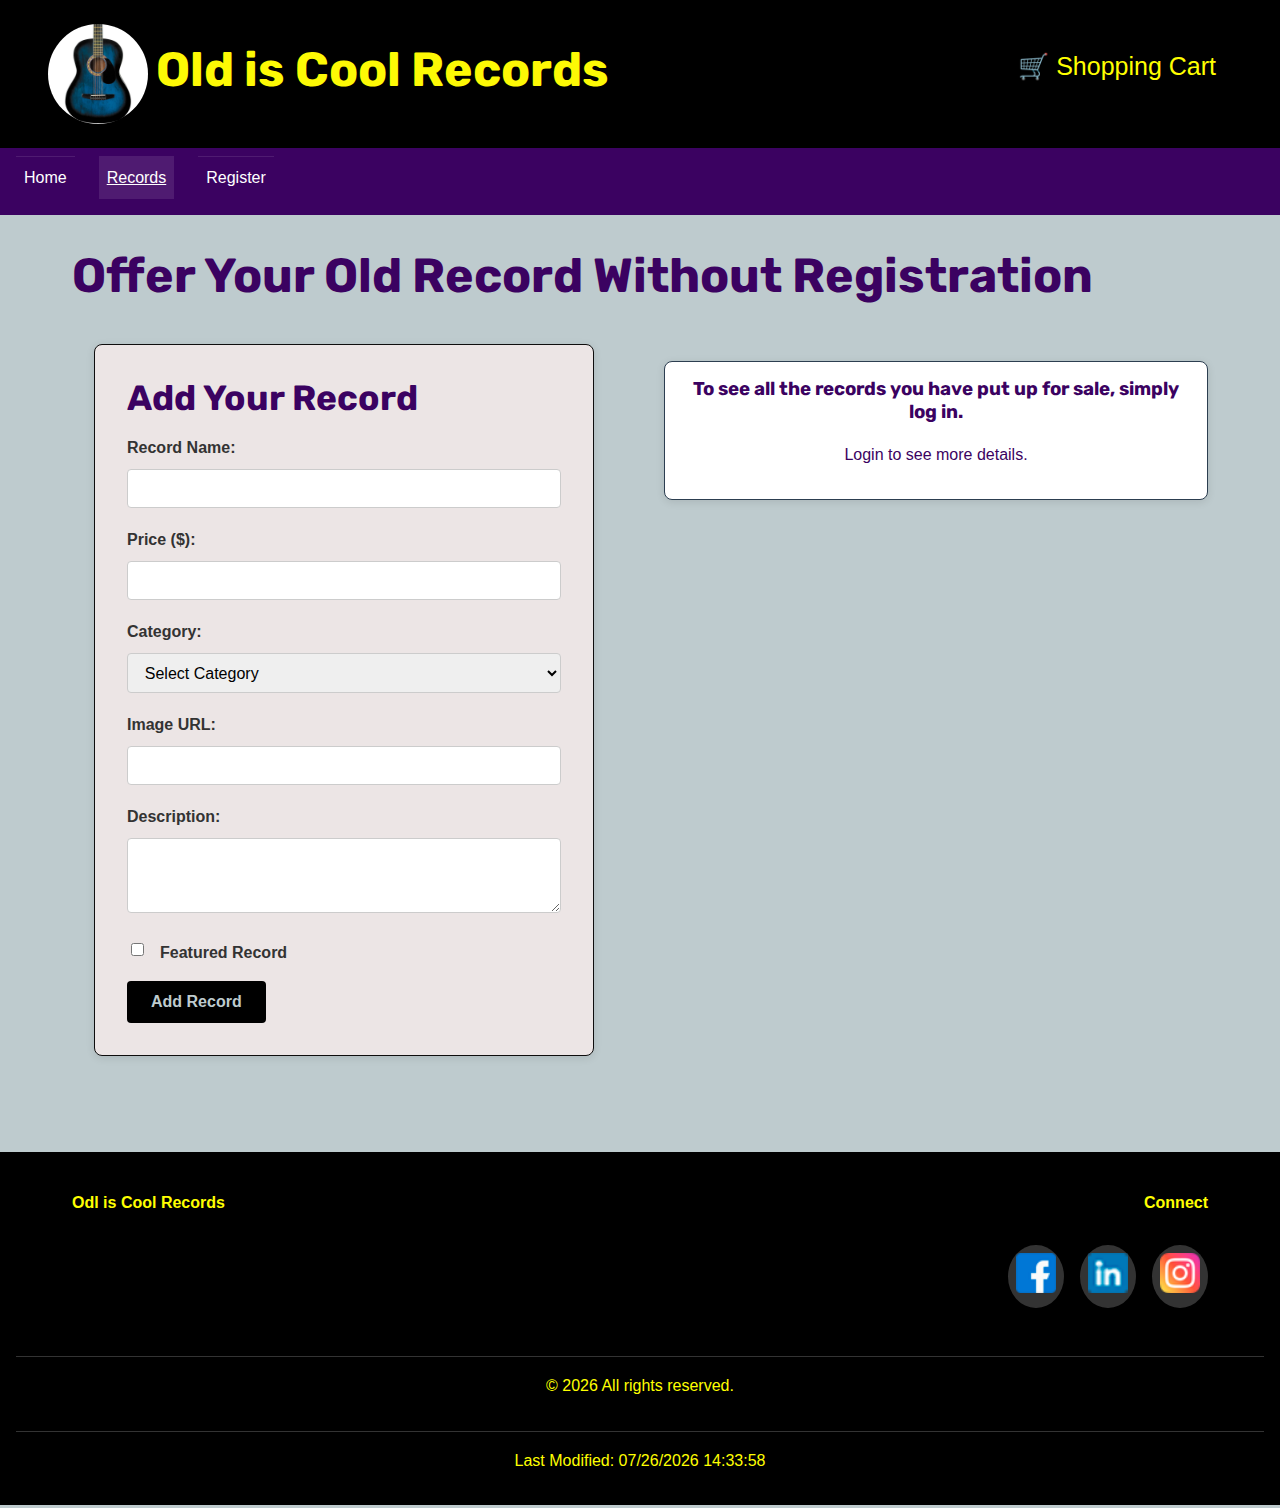
<file: project/sellers.html>
<!DOCTYPE html>
<html lang="en">
<head>
    <meta charset="UTF-8">
    <meta name="viewport" content="width=device-width, initial-scale=1.0">
    <meta name="description" content="Sellers and Subscribers - Add and manage your records">
    <meta name="author" content="Adão Klepa Junior">

    <meta property="og:title" content="Old is Cool Records - Sellers Portal">
    <meta property="og:type" content="website">
    <meta property="og:url" content="https://adaoklepajunior.github.io/wdd231/project/sellers.html">
    <meta property="og:image" content="https://adaoklepajunior.github.io/wdd231/project/images/ss-hero.webp">

    <title>Sellers - Old is Cool Records</title>
    <link rel="icon" href="favicon.ico">
    <link rel="preconnect" href="https://fonts.googleapis.com">
    <link rel="preconnect" href="https://fonts.gstatic.com" crossorigin>
    <link href="https://fonts.googleapis.com/css2?family=Rubik:wght@400;700&family=Inter:wght@300;500;700&display=swap" rel="stylesheet">
    <link rel="stylesheet" href="styles/base2.css">
    <link rel="stylesheet" href="styles/large2.css">
    <script src="scripts/util.js" defer></script>
    <script type="module" src="scripts/seller.js" defer></script>
</head>
<body>
    <header>
        <div class="header-container">
          <div class="logo-container">
            <img src="images/guitar.webp" alt="Old is Cool Records logo" class="logo">
            <h1>Old is Cool Records</h1>
          </div>
          <button id="openShoppingList" class="shopping-list-btn">
            🛒 Shopping Cart
            <span id="shoppingListCount" class="badge">0</span>
          </button>
        </div>
      </header>
        <nav class="main-nav">
            <button class="hamburger" aria-label="Menu">
              ☰
            </button>
            <ul class="nav-links">
              <li><a href="index.html">Home</a></li>
              <li><a href="records.html" class="active">Records</a></li>
                <li><a href="sellers.html">Register</a></li>
            </ul>
        </nav>
    
    <main class="retailers-container">
        <section class="retailer-portal">
            <h1>Offer Your Old Record Without Registration</h1>
            <div class="retailer-content">
                <div class="add-record-form">
                    <form id="recordForm">
                        <h2>Add Your Record</h2>
                        <div class="form-group">
                            <label for="productName">Record Name:</label>
                            <input type="text" id="productName" required>
                        </div>
                        <div class="form-group">
                            <label for="productPrice">Price ($):</label>
                            <input type="number" id="productPrice" min="0" step="0.01" required>
                        </div>
                        
                        <div class="form-group">
                            <label for="productCategory">Category:</label>
                            <select id="productCategory" required>
                                <option value="">Select Category</option>
                                <option value="Rock">Rock</option>
                                <option value="Psychedelic Rock">Psychedelic Rock</option>
                                <option value="Alternative">Alternative</option>
                                <option value="Pop Rock">Pop Rock</option>
                                <option value="Pop">Pop</option>
                                <option value="Soul">Soul</option>
                                <option value="Reggae">Reggae</option>
                            </select>
                        </div>
                        <div class="form-group">
                            <label for="productImage">Image URL:</label>
                            <input type="text" id="productImage" required>
                        </div>
                        <div class="form-group">
                            <label for="productDescription">Description:</label>
                            <textarea id="productDescription" rows="3" required></textarea>
                        </div>
                        <div class="form-group checkbox-group">
                            <input type="checkbox" id="productFeatured">
                            <label for="productFeatured">Featured Record</label>
                        </div>
                        <button type="submit" class="submit-btn">Add Record</button>
                    </form>
                </div>
                
                <div class="retailer-info">
                    <h3>To see all the records you have put up for sale, simply log in.</h3>
                    <div class="records-list" id="retailerRecords"></div>
                </div>
            </div>
        </section>
    </main>

    <div class="modal" id="successModal">
        <div class="modal-content">
            <span class="close-modal">&times;</span>
            <h3 id="modalTitle">Success!</h3>
            <div class="modal-body" id="modalMessage">
                Record added successfully.
            </div>
        </div>
    </div>

    <footer>
        <div class="footer-content">
            <div class="footer-section brand">
                <h4>Odl is Cool Records</h4>
            </div>
            <div class="footer-section connect">
                <h4>Connect</h4>
                <div class="social-icons">
                  <a href="https://www.facebook.com/" aria-label="Facebook">
                      <img src="./images/facebook.png" alt="Facebook">
                  </a>
                  <a href="https://linkedin.com/" aria-label="LinkedIn">
                    <img src="./images/linkedin.png" alt="LinkedIn">
                  </a>
                  <a href="https://www.instagram.com/" aria-label="Instagram">
                    <img src="./images/instagram.png" alt="Instagram">
                  </a>
                </div>
            </div>
        </div>
        <p>&copy; <span id="currentyear"></span> All rights reserved.</p>
        <p id="lastModified"></p>
    </footer>
</body>
</html>
</file>
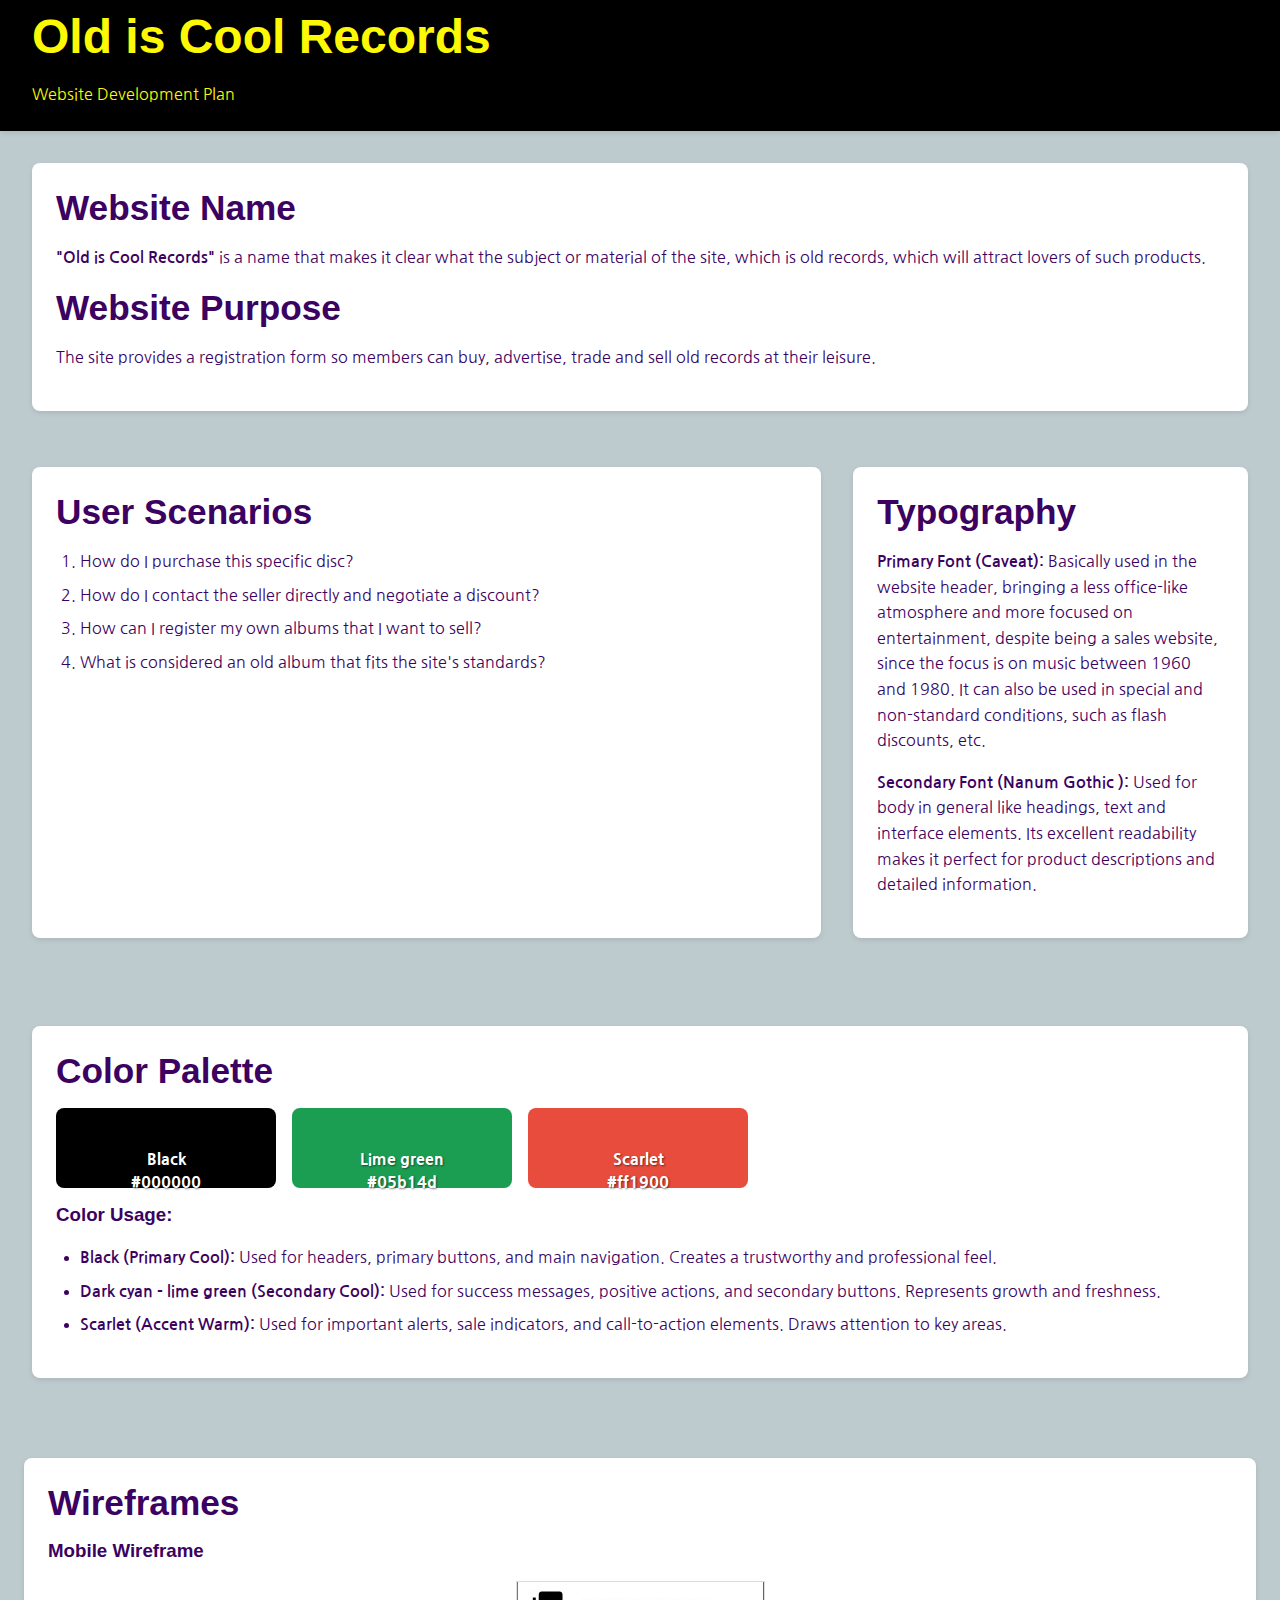
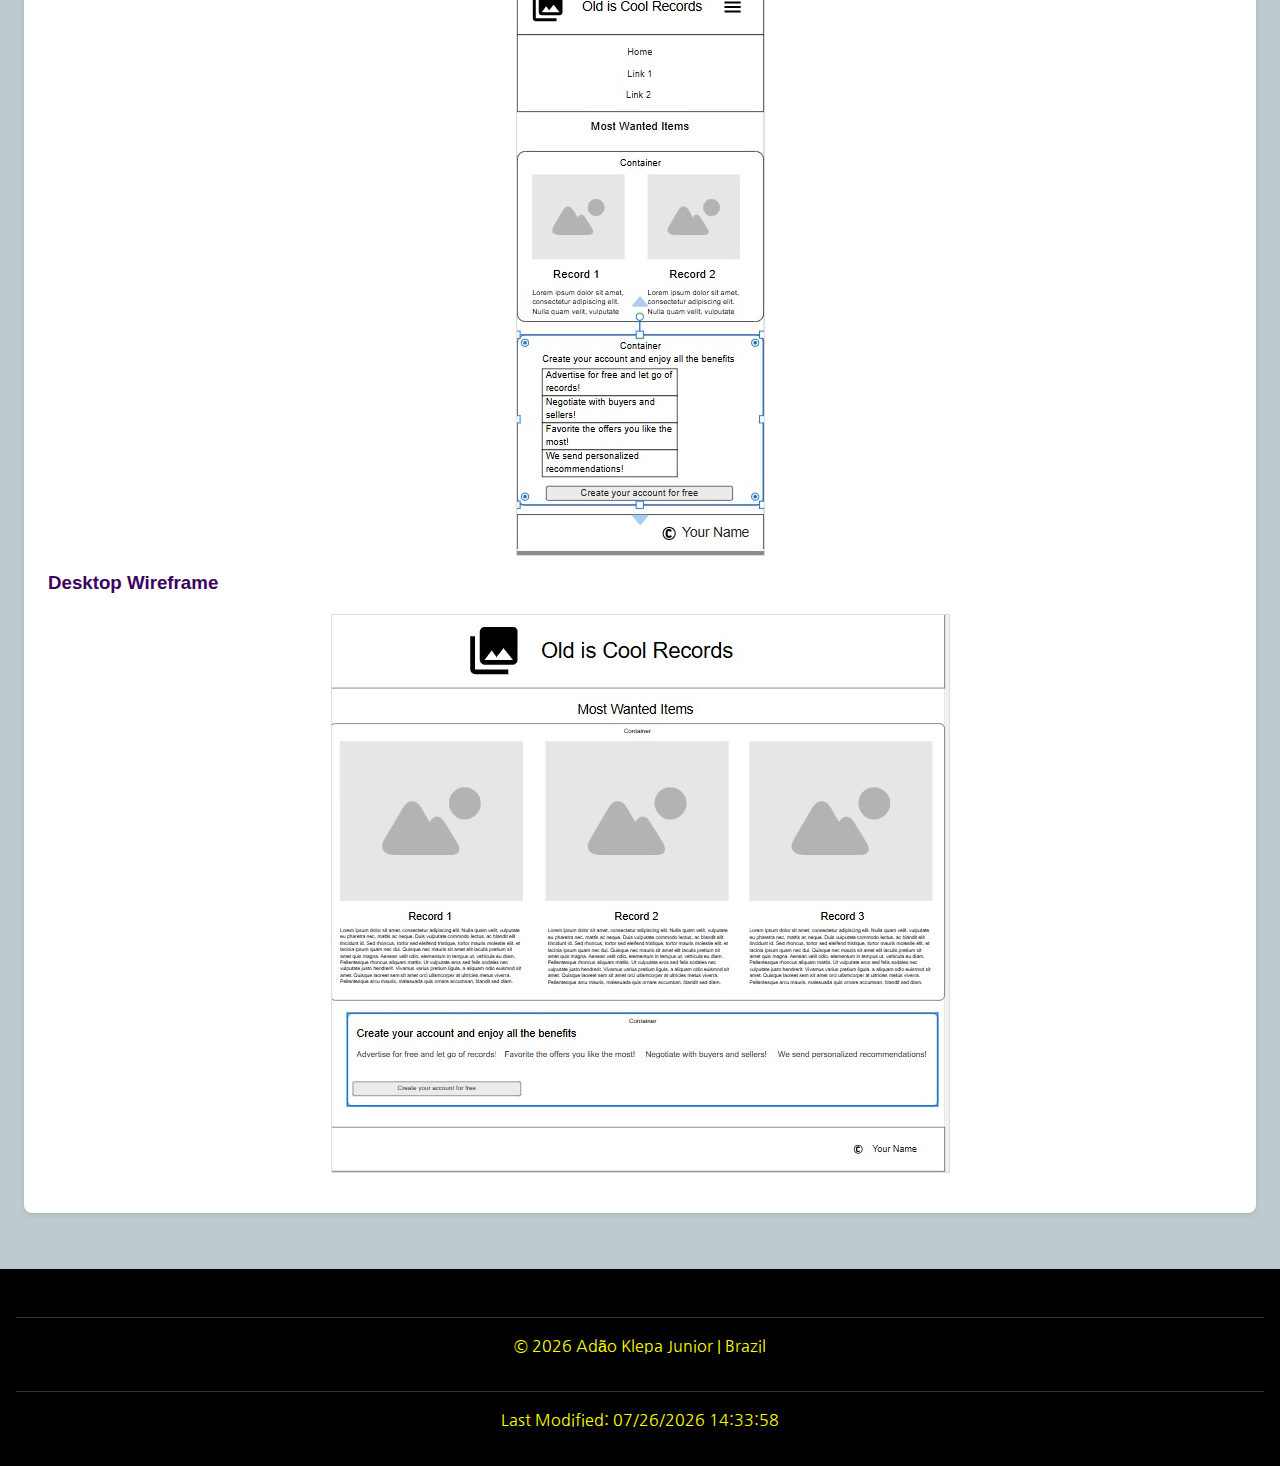
<file: project/siteplan.html>
<!DOCTYPE html>
<html lang="en">
<head>
    <meta charset="UTF-8">
    <meta name="viewport" content="width=device-width, initial-scale=1.0">
    <meta name="description" content="WDD 231 Site plan">
    <meta name="author" content="Adão Klepa Junior">
    <title>Old is Cool Records - Website Plan</title>
    <link rel="preconnect" href="https://fonts.googleapis.com">
    <link rel="preconnect" href="https://fonts.gstatic.com" crossorigin>
    <link href="https://fonts.googleapis.com/css2?family=Caveat:wght@400..700&family=Nanum+Gothic&family=Source+Serif+4:ital,opsz,wght@0,8..60,200..900;1,8..60,200..900&display=swap" rel="stylesheet">
    <link rel="stylesheet" href="styles/base2.css">
    <link rel="stylesheet" href="styles/large2.css" media="(min-width: 768px)">
    <script src="scripts/last-modified.js" defer></script>
</head>
<body>
    <header>
        <h1>Old is Cool Records</h1>
        <p>Website Development Plan</p>
    </header>
    
    <div class="container">
        <section class="purpose-section">
            <h2>Website Name</h2>
            <p><strong>"Old is Cool Records"</strong> is a name that makes it clear what the subject or material of the site, which is old records, which will attract lovers of such products.</p>
            <h2>Website Purpose</h2>
            <p>The site provides a registration form so members can buy, advertise, trade and sell old records at their leisure.</p>
        </section>
        
        <section class="scenarios-section">
            <h2>User Scenarios</h2>
            <ol>
                <li>How do I purchase this specific disc?</li>
                <li>How do I contact the seller directly and negotiate a discount?</li>
                <li>How can I register my own albums that I want to sell?</li>
                <li>What is considered an old album that fits the site's standards?</li>
            </ol>
        </section>
        
        <section class="color-palette">
            <h2>Color Palette</h2>
            <div class="color-swatches">
                <div class="color-swatch primary-cool"><strong>Black</strong><br><strong>#000000</strong></div>
                <div class="color-swatch secondary-cool"><strong>Lime green</strong><br><strong>#05b14d</strong></div>
                <div class="color-swatch accent-warm"><strong>Scarlet</strong><br><strong>#ff1900</strong></div>
            </div>
            
            <h3>Color Usage:</h3>
            <ul>
                <li><strong>Black (Primary Cool):</strong> Used for headers, primary buttons, and main navigation. Creates a trustworthy and professional feel.</li>
                <li><strong>Dark cyan - lime green (Secondary Cool):</strong> Used for success messages, positive actions, and secondary buttons. Represents growth and freshness.</li>
                <li><strong>Scarlet (Accent Warm):</strong> Used for important alerts, sale indicators, and call-to-action elements. Draws attention to key areas.</li>
            </ul>
        </section>
        
        <section class="typography">
            <h2>Typography</h2>
            <p><strong>Primary Font (Caveat):</strong> Basically used in the website header, bringing a less office-like atmosphere and more focused on entertainment, despite being a sales website, since the focus is on music between 1960 and 1980. It can also be used in special and non-standard conditions, such as flash discounts, etc.</p>
            <p><strong>Secondary Font (Nanum Gothic ):</strong> Used for body in general like headings, text and interface elements. Its excellent readability makes it perfect for product descriptions and detailed information.</p>
        </section>
    </div>
        
        <section class="wireframe">
            <h2>Wireframes</h2>
            <h3>Mobile Wireframe</h3>
            <figure class="mobile-wireframe">
                <img src="images/mobile.jpg" alt="Mobile Wireframe" loading="lazy">
            </figure>
            <h3>Desktop Wireframe</h3>
            <figure class="desktop-wireframe">
                <img src="images/desktop.jpg" alt="Desktop Wireframe" loading="lazy">
            </figure>
        </section>
    <footer>
        <p>&copy; <span id="currentyear"></span> Adão Klepa Junior | Brazil</p>
        <p id="lastModified"></p>
    </footer>
</body>
</html>
</file>
<file: styles/small.css>
/* Global and base Styles */
body {
    font-family: "Nanum Gothic", serif;
    background-color: #f0f8ff;
    color: #333;
    text-align: center;
    padding: 0;
    margin: 0;
}

/* Header */
header {
    display: flex;
    align-items: center;
    justify-content: center;
    background-color: #0077b6;
    padding: 1rem;
    box-shadow: 0 4px 6px rgba(0, 0, 0, 0.1);
}
header img {
    width: 80px;
    height: 80px;
    margin-right: 10px;
}
header span {
    font-family: "Nanum Gothic", serif;
    font-size: 1.5rem;
    color: white;
}

/* Navigation */
nav {
    background: #333;
    padding: 0.2rem 0;
}
nav button {
    background: none;
    border: none;
    font-size: 2rem;
    color: white;
    display: block;
    width: 100%;
    text-align: center;
    padding: 0.2rem;
    margin: 0 auto;
}
nav ul {
    display: none;
    flex-direction: column;
    text-align: left;
    padding-left: 1rem;
}
nav ul.active {
    display: flex;
}
nav li {
    border-top: 1px solid rgba(255, 255, 255, 0.2);
}
nav a {
    display: block;
    padding: 1rem;
    text-decoration: none;
    color: white;
}
nav a:hover, nav a.active {
    background: #7ff17f;
    color: #333;
}

/* Main Content */
main {
    padding: 1rem;
}
h1 {
    font-size: 2rem;
    color: #0077b6;
    text-align: left;
    margin-left: 1rem;
}
.box {
    background: white;
    margin: 1rem 0;
    padding: 1rem;
    border-radius: 5px;
    box-shadow: 2px 2px 10px rgba(0, 0, 0, 0.1);
}
.box ul {
    text-align: left;
    padding-left: 1rem;
}

/* Buttons */
.button-container-1 {
    display: flex;
    justify-content: space-between;
    gap: 0.5rem;
    margin-bottom: 1rem;
}
.btn-1 {
    flex: 1;
    background: #00466b;
    color: white;
    border: none;
    padding: 0.8rem;
    border-radius: 5px;
}
.btn-1:hover {
    background: #ffcc00;
    color: #333;
}

.button-container-2 {
    display: flex;
    flex-direction: column;
    gap: 0.5rem;
    align-items: center;
    border-top: 1px solid #333;
    padding-top: 1rem;
    width: 100%;
}
.button-container-2 button {
    width: 100%;
    text-align: center;
}

.btn-2 {
    background: #055c08;
    color: white;
    padding: 0.8rem;
}
.btn-2:hover {
    background: #7ff17f;
    color: #333;
}

/* Footer */
footer {
    background: #333;
    color: white;
    padding: 1rem;
    margin-top: 2rem;
}

/* Course cards */
.course-card {
    background: white;
    margin: 1rem 0;
    padding: 1rem;
    border-radius: 5px;
    box-shadow: 2px 2px 10px rgba(0, 0, 0, 0.1);
    width: 100%;
}

.course-card.completed {
    background: #e0f7fa;
    border-left: 5px solid #0077b6;
}

.course-card h3 {
    color: #0077b6;
}

.course-card p {
    margin: 0.5rem 0;
}

.box.shadow.courses h2 {
    background-color: #0077b6;
    color: white;
    padding: 30px;
    margin-bottom: 15px;
}
</file>
<file: styles/larger.css>
/* Large Screen Layout */
@media (min-width: 768px) {
    body {
        text-align: left;
    }
    
    /* Navigation */
    nav {
        display: flex;
        justify-content: space-between;
        align-items: center;
        padding: 0.5rem 2rem;
    }
    nav button {
        display: none;
    }
    nav ul {
        display: flex;
        flex-direction: row;
        gap: 12rem;
        justify-content: center;
        flex: 1;
    }
    nav li {
        border: none;
    }
    
    /* Main Layout */
    .section-split {
        display: grid;
        grid-template-columns: 2fr 1fr;
        gap: 1rem;
    }
    .section-left {
        grid-column: 1/2;
    }
    .section-right {
        grid-column: 2/3;
    }
    section {
        text-align: center;
        
    }

    footer {
        text-align: center;
    }


    /* Buttons Layout */
    .button-container-1 {
        display: flex;
        justify-content: space-between;
        gap: 0.5rem;
        margin-bottom: 1rem;
    }

    .button-container-1 .btn-1 {
        flex: 1;
        background: #006b0e;
        color: white;
        border: none;
        padding: 0.8rem;
        border-radius: 5px;
        text-align: center;
    }

    .button-container-1 .btn-1:hover {
        background: #7ff17f;
        color: #333;
    }

    .button-container-2 {
        display: grid;
        grid-template-columns: repeat(3, 1fr);
        gap: 2.5rem;
    }

    .button-container-2 .btn-2 {
        background: #055a08;
        color: white;
        border: none;
        padding: 0.8rem;
        border-radius: 5px;
        text-align: center;
    }

    .button-container-2 .btn-2:hover {
        background: #ffcc22;
        color: rgb(0, 0, 0);
    }
}
</file>
<file: chamber/styles/base.css>
/* General Styles */
body {
  font-family: 'Arial', sans-serif;
  margin: 0;
  padding: 0;
  background-color: #fffad5;
  color: #333;
}

header {
  background-color: #840606b7;
  padding: 1rem;
  display: flex;
  align-items: center;
  justify-content: space-between;
}

header .logo {
  display: flex;
  align-items: center;
}

header .logo img {
  max-width: 100px;
  margin-right: 1rem;
}

header h1,
header span {
  margin: 0;
  font-size: 1.5rem;
  color: #ffffff;
}

main h1 {
  text-align: center;
}
main p {
  text-align: center;
}

nav {
  background-color: #097903;
  padding: 0.5rem;
}

nav ul {
  list-style: none;
  padding: 0;
  margin: 0;
  display: flex;
  justify-content: flex-end;
  transition: max-height 0.5s ease-in-out, opacity 0.5s ease-in-out;
  gap: 45px;
}

nav ul li {
  margin: 0 1rem;
}

nav ul li a {
  color: #fff;
  text-decoration: none;
  font-weight: bold;
  padding: 0.5rem 1rem;
  display: block;
  transition: background-color 0.3s ease;
}

nav ul li a:hover,
nav ul li.active {
  background-color: #585300;
}

footer {
  background-color: #000000b7;
  color: #fcf007;
  text-align: right;
  padding: 1rem;
  margin-top: 2rem;
}

/* Hamburger Menu Styles */
#hamburgerBtn {
  display: none;
  background: none;
  border: none;
  color: #fff;
  font-size: 1.5rem;
  cursor: pointer;
  transition: transform 0.3s ease;
}

#hamburgerBtn.open {
  transform: rotate(90deg);
}

/* Form styles */
.join-container {
  display: flex;
  flex-direction: column;
  align-items: center;
  justify-content: center;
  max-width: 600px;
  margin: 2rem auto;
  background-color: #d8ebd7;
  padding: 2rem;
  box-shadow: 0 0 10px rgba(0, 0, 0, 0.1);
  border-radius: 8px;
}

.join-container label {
  display: block;
  font-weight: bold;
  margin-top: 1rem;
}

.join-container input,
.join-container select,
.join-container textarea {
  width: 100%;
  padding: 0.5rem;
  margin-top: 0.5rem;
  border: 1px solid #ccc;
  border-radius: 5px;
}

.join-container textarea {
  resize: vertical;
}

.join-container button {
  background-color: #1523a3;
  color: #f5eeee;
  border: none;
  padding: 1rem;
  font-size: 1rem;
  font-weight: bold;
  cursor: pointer;
  margin-top: 1rem;
  border-radius: 5px;
}

form {
  background-color: #f4f4f4;
  flex: 1;
}

.join-button {
  display: flex;
  justify-content: center;
}

form label {
  margin: 0.5rem 0.5rem;
}

.join-container button:hover {
  background-color: #8d07c2;
}

/* Membership Cards */
.membership-container {
  display: flex;
  flex-direction: column;
  align-items: center;
  gap: 1rem;
  margin-top: 2rem;
  flex: 1;
}

.membership-card {
  background: #ffffff;
  padding: 0.3rem;
  border-radius: 8px;
  box-shadow: 0 0 10px rgba(0, 0, 0, 0.1);
  width: 90%;
  max-width: 400px;
  text-align: center;
  transition: transform 0.3s ease;
  animation: subtlePulse 10s infinite;
  margin-bottom: 10px;
}

.membership-card:hover {
  transform: scale(1.05);
}

#membership-info::backdrop {
  background-color: rgba(0, 0, 0, 0.5);
  backdrop-filter: blur(2px);
}

@keyframes subtlePulse {
  0%, 100% {
    transform: scale(1);
    opacity: 1;
  }
  50% {
    transform: scale(1.08);
    opacity: 0.8;
}
}

/* Medal Animations */
.title-container span {
  display: flex;
  justify-content: center;
}

.medal {
  font-size: 2rem;
  opacity: 0;
}

.gold {
  /* animation-delay: 0s; */
  animation: fadeInOut 10s infinite;
}

.silver {
  animation: fadeInOut 10.5s infinite;
  /* animation-delay: 2s; */
}

.bronze {
  animation: fadeInOut 11s infinite;
  /* animation-delay: 4s; */
}

@keyframes fadeInOut {
  0%, 100% {
    opacity: 0;
    transform: scale(0.8);
  }
  50% {
    opacity: 1;
    transform: scale(1.2);
  }
}

/* Discover */
.places-container {
  display: grid;
  grid-template-columns: 1fr;
  gap: 1rem;
  padding: 1rem;
}

.place-card {
  background: #d8ebd7;
  border-radius: 8px;
  box-shadow: 0 2px 4px rgba(0,0,0,0.1);
  overflow: hidden;
  display: grid;
  grid-template-areas:
      "image"
      "content";
}

.card-image {
  grid-area: image;
}

.card-image img {
  width: 90%;
  height: auto;
  display: block;
}

.card-content {
  grid-area: content;
  padding: 1rem;
  display: grid;
  gap: 0.5rem;
}

.learn-more {
  background-color: #123db4;
  border: none;
  padding: 0.5rem 1rem;
  border-radius: 4px;
  cursor: pointer;
  font-weight: bold;
  justify-self: start;
  color: white;
}

/* Dialog styles */
.card-dialog {
  border: none;
  border-radius: 8px;
  padding: 0;
  width: 90%;
  max-width: 800px;
  background: transparent;
}

.card-dialog::backdrop {
  background-color: rgba(0, 0, 0, 0.6);
}

.dialog-content {
  background: rgb(219, 241, 200);
  padding: 2rem;
  border-radius: 8px;
  position: relative;
}

.close-dialog {
  position: absolute;
  top: 0.5rem;
  right: 0.5rem;
  background: none;
  border: none;
  font-size: 1.5rem;
  cursor: pointer;
  padding: 0.5rem;
  line-height: 1;
}

.dialog-content img {
  max-width: 100%;
  height: auto;
  margin-bottom: 1rem;
}

/* Visit Message Styles*/
.visit-message {
  position: fixed;
  bottom: 0;
  left: 0;
  right: 0;
  background: #48ff00;
  padding: 1rem;
  box-shadow: 0 -2px 10px rgba(0,0,0,0.2);
  z-index: 1001;
  display: flex;
  gap: 0.5rem;
  align-items: center;
}

.visit-message.hidden {
  display: none;
}

.visit-message p {
  margin: 0;
  flex: 1;
}

.close-message {
  background: none;
  border: none;
  font-size: 1.2rem;
  cursor: pointer;
  padding: 0;
  line-height: 1;
  color: #333;
}

/* Responsive Navigation */
@media (max-width: 768px) {
  #hamburgerBtn {
    display: block;
    /* float: right; */
  }

  nav ul {
    flex-direction: column;
    background-color: #333;
    /* position: absolute; */
    width: 100%;
    left: 0;
    top: 140px;
    max-height: 0;
    overflow: hidden;
    opacity: 0;
    display: none;
    transition: max-height 0.5s ease-in-out, opacity 0.5s ease-in-out;
  }
  
  nav ul.active {
    max-height: 500px;
    opacity: 1;
    display: flex;
  }

  footer {
    text-align: center;
  }
}
</file>
<file: chamber/styles/large.css>
/* Large View Styles */
@media (min-width: 769px) {
  header {
    padding: 1rem 2rem;
  }

  h2 {
    text-align: center;
  }

  header h1,
  header span {
    font-size: 2rem;
  }

  nav ul {
    justify-content: flex-end;
  }

  nav ul li {
    margin-left: 2rem;
  }

  .view-toggle {
    margin: 2rem 0;
  }

  .grid-view .member-card {
    grid-template-columns: repeat(3, 1fr);
  }

  .list-view .member-card {
    display: flex;
    justify-content: space-between;
    align-items: center;
    padding: 1rem 2rem;
  }

  .list-view .member-card img {
    max-width: 100px;
    margin-right: 1rem;
  }

  /* Index */
  .hero img {
    max-width: 768px;
    margin: 0 auto;
    display: block;
  }

  .events {
    display: grid;
    grid-template-columns: 1fr 1fr;
    gap: 2rem;
    margin: 2rem 0;
  }

  .weather-card {
    margin-top: 0;
  }

  /* Form and cards */
  .join-container {
    display: grid;
    grid-template-columns: 1fr 1fr;
    align-items: flex-start;
    max-width: 1200px;
    margin: 2rem auto;
    border: 2px solid #706e6e;
  }

  .membership-container {
    flex: 1;
    display: flex;
    flex-direction: column;
    align-items: center;
  }

  /* Medal Animations */
  .title-container {
    display: flex;
    justify-content: center;
    align-items: center;
    gap: 10px;
    position: relative;
  }

  .visit-message {
    position: fixed;
    bottom: 20px;
    right: 20px;
    left: auto;
    max-width: 300px;
    border-radius: 8px;
    box-shadow: 0 2px 10px rgba(0,0,0,0.2);
}

.card-image {
  position: relative;
  overflow: hidden;
  border-radius: 8px 8px 0 0;
  transition: all 0.3s ease;
}

.card-image img {
  display: block;
  width: 100%;
  height: 100%;
  object-fit: cover;
  transition: all 0.5s ease;
}

.card-image figcaption {
  position: absolute;
  bottom: -100%;
  left: 0;
  width: 100%;
  padding: 1rem;
  background: rgba(0, 0, 0, 0.7);
  color: white;
  text-align: center;
  transition: all 0.3s ease;
}

.place-card:hover .card-image img {
  transform: scale(1.05);
}

.place-card:hover .card-image figcaption {
  bottom: 0;
}
}

/* Medium Screens (641px to 1024px) */
@media (min-width: 641px) and (max-width: 1024px) {
  .place-card {
      grid-template-columns: 1fr 2fr;
      grid-template-areas: "image content";
  }
}

/* Large Screens (1025px and above) */
@media (min-width: 1025px) {
  .places-container {
      grid-template-columns: repeat(2, 1fr);
  }
  
  .place-card {
      grid-template-columns: 1fr 2fr;
      grid-template-areas: "image content";
  }

  .card-dialog {
    width: 70%;
    max-width: 1000px;
  }
  
  .dialog-content {
      max-width: 60%;
      padding: 3rem;
  }
}
</file>
<file: chamber/styles/index.css>
nav ul.active {
    z-index: 1000;
  }
  
  main h1 {
    text-align: center;
    margin: 2rem 0;
  }

  main h2 {
    text-align: center;
  }
  
  .hero {
    position: relative;
    text-align: center;
    margin-bottom: 1rem;
    margin-top: 0.5rem;
    overflow: hidden;
  }
  
  .hero img {
    max-width: 100%;
    height: auto;
    border-radius: 8px;
    display: block;
    margin: 0 auto;
  }
  
  .hero-content {
    position: absolute;
    top: 20%;
    left: 50%;
    transform: translate(-50%, -50%);
    background-color: rgba(255, 251, 0, 0.6);
    padding: 0.3rem;
    border-radius: 8px;
  }
  
  .hero-content h2 {
    margin: 0 0 0.5rem;
    color: #333;
  }
  
  .hero-content p {
    margin: 0 0 1rem;
    color: #333;
  }
  
  .cta-button {
    background-color: #404142;
    color: #fff;
    padding: 0.4rem 1rem;
    border-radius: 5px;
    text-decoration: none;
    font-weight: bold;
  }
  
  .cta-button:hover {
    background-color: #004466;
  }
  
  /* Events Section */
  .events {
    display: flex;
    flex-direction: column;
    align-items: center;
    gap: 1rem;
    margin: 2rem 0;
  }
  
  .event-card {
    width: 90%;
    max-width: 400px;
    background-color: #dffddc;
    border: 1px solid #ccc;
    border-radius: 8px;
    padding: 1rem;
    margin-bottom: 1rem;
  }
  
  .event-card h3 {
    text-align: center;
    margin: 0 0 0.5rem;
    color: #005f8c;
  }
  
  /* Weather Section */
  .weather-card {
    width: 90%;
    max-width: 300px;
    margin: 1rem auto;
    background-color: #dffddc;
    border: 1px solid #ccc;
    border-radius: 8px;
    padding: 1rem;
    text-align: center;
  }
  
  .weather-card img {
    margin: 0 auto 1rem;
    display: block;
    width: 100px;
    height: 100px;
  }

  /* Spotlights Section */
  .spotlight-cards {
    display: flex;
    flex-direction: column;
    align-items: center;
    gap: 1rem;
    margin: 1rem 0;
  }
  
  .spotlight-card {
    width: 90%;
    max-width: 300px;
    background-color: #dffddc;
    border: 1px solid #ccc;
    border-radius: 8px;
    padding: 1rem;
    text-align: center;
  }
  
  .spotlight-card h3 {
    margin: 0 0 0.5rem;
    color: #005f8c;
  }
  
  .spotlight-card img {
    max-width: 100%;
    border-radius: 8px;
    margin: 0 auto 1rem;
    display: block;
  }
  
  .spotlight-card p {
    margin: 0.25rem 0;
  }
  
  @media (min-width: 769px) {
    .hero img {
      max-width: 95%;
      margin: 0 auto;
      display: block;
    }
  
    .spotlight-cards {
      flex-direction: row;
      justify-content: center;
      flex-wrap: wrap;
    }
  
    .spotlight-card {
      width: calc(50% - 1rem);
    }
  
    .events {
      flex-direction: row;
      justify-content: center;
      flex-wrap: wrap;
    }
  
    .event-card {
      width: calc(50% - 1rem);
    }
  }


#weather-forecast {
  width: 90%;
    max-width: 300px;
    margin: 1rem auto;
    background-color: #dffddc;
    border: 1px solid #ccc;
    border-radius: 8px;
    padding: 1rem;
    text-align: center;
}

#weather-forecast h3 {
  color: black;
  margin-bottom: 10px;
}

#weather-forecast {
  display: grid;
  grid-template-columns: 100px auto;
  grid-template-rows: 50px 100px;
}

#weather-forecast p {
  color: black;
  margin-bottom: 10px;
}
</file>
<file: project/styles/base2.css>
:root {
    --primary-cool: #000000;
    --secondary-cool: #1c9e52;
    --accent-warm: #e74c3c;
    --light-neutral: #becbce;
    --dark-neutral: #3b0261;
  
    --font-primary: 'Rubik', sans-serif;
    --font-secondary: "Nanum Gothic", sans-serif;
    --regular: 400;
    --medium: 500;
    --bold: 700;
  }
  
  * {
    box-sizing: border-box;
  }
  
  html {
    overflow-x: hidden;
    max-width: 100%;
    scroll-behavior: smooth;
  }
  
  body {
    font-family: var(--font-secondary), sans-serif;
    font-weight: var(--regular);
    line-height: 1.6;
    color: var(--dark-neutral);
    background-color: var(--light-neutral);
    margin: 0;
    padding: 0;
    overflow-x: hidden;
    width: 100%;
    display: flex;
    flex-direction: column;
  }
  
  header {
    background-color: var(--primary-cool);
    color: rgb(253, 249, 5);
    padding: 1.5rem;
    box-shadow: 0 2px 5px rgba(0, 0, 0, 0.1);
    align-items: center;
  }
  
  .header-container {
    display: flex;
    justify-content: space-between;
    align-items: center;
    padding: 1rem;
    margin: 0 auto;
  }
  
  .logo-container {
    display: flex;
    align-items: center;
    gap: 0.5rem;
  }
  
  .logo {
    height: 100px;
    width: 100px;
    border-radius: 50px;
  }
  
  /* Navigation */
  .main-nav {
    background: var(--dark-neutral);
    padding: 0.5rem 1rem;
    position: relative;
  }
  
  .hamburger {
    display: block;
    background: none;
    border: none;
    color: white;
    font-size: 1.5rem;
    cursor: pointer;
    padding: 0.5rem;
    transition: transform 0.2s ease-in;
  }
  
  .nav-links {
    display: none;
    list-style: none;
    margin: 0;
    padding: 0;
    flex-direction: column;
    width: 100%;
    top: 100%;
    left: 0;
    background-color: var(--dark-neutral);
    z-index: 1000;
  }
  
  .nav-links.active {
    display: flex;
    flex-direction: column;
    width: 100%;
  }
  
  .nav-links li {
    border-top: 1px solid rgba(255,255,255,0.1);
  }
  
  .nav-links a {
    color: white;
    text-decoration: none;
    font-weight: var(--medium);
    padding: 0.5rem;
    display: block;
  }
  
  .nav-links a:hover,
  .nav-links a.active {
    background-color: rgba(255,255,255,0.1);
  }
  
  .visually-hidden {
    position: absolute;
    width: 1px;
    height: 1px;
    padding: 0;
    margin: -1px;
    overflow: hidden;
    clip: rect(0 0 0 0);
    white-space: nowrap;
    border: 0;
  }
  
  header p {
    font-family: var(--font-secondary);
    font-weight: var(--medium);
  }

  /* Add to your CSS */
.shopping-list-btn {
    position: relative;
    background: var(--primary-color);
    color: yellow;
    border: none;
    padding: 0.5rem 1rem;
    border-radius: 4px;
    cursor: pointer;
    margin-bottom: 1rem;
    font-size: 25px;
  }
  
  .badge {
    position: absolute;
    top: 8px;
    right: -6px;
    background: var(--accent-color);
    color: white;
    border-radius: 50%;
    width: 20px;
    height: 20px;
    display: flex;
    align-items: center;
    justify-content: center;
    font-size: 12px;
  }
  
  .shopping-list {
    max-height: 60vh;
    overflow-y: auto;
  }
  
  .shopping-list li {
    display: flex;
    align-items: center;
    padding: 10px 0;
    border-bottom: 1px solid #eee;
  }
  
  .shopping-list img {
    width: 50px;
    height: 50px;
    object-fit: cover;
    margin-right: 15px;
  }
  
  .shopping-list div {
    flex-grow: 1;
  }
  
  .remove-item {
    background: none;
    border: none;
    color: #ff4444;
    font-size: 1.5rem;
    cursor: pointer;
    padding: 0 10px;
  }
  
  .shopping-list-total {
    text-align: right;
    padding: 15px 0;
    font-size: 1.2rem;
  }
  
  .shopping-list-actions {
    display: flex;
    justify-content: space-between;
    margin-top: 20px;
  }
  
  .shopping-list-actions button {
    padding: 8px 16px;
    border: none;
    border-radius: 4px;
    cursor: pointer;
  }
  
  #printShoppingList {
    background: #4CAF50;
    color: white;
  }
  
  #clearShoppingList {
    background: #f44336;
    color: white;
  }
  
  h1, h2, h3 {
    font-family: var(--font-primary);
    font-weight: var(--bold);
    margin-top: 0;
    line-height: 1.2;
  }
  
  h1 {
    font-size: 2.5rem;
    margin-bottom: 0.5rem;
  }
  
  h2 {
    font-size: 1.5rem;
    margin-bottom: 1rem;
  }
  
  .container,
  .records-container,
  .retailers-container {
    padding: 1rem;
  }
  
  .filters {
    display: flex;
    flex-direction: column;
    gap: 0.3rem;
  }

  .featured-records {
    margin: 2rem 0;
  }
  
  .record-card,
  .steps,
  .retailer-info {
    background: white;
    border-radius: 8px;
    overflow: hidden;
    box-shadow: 0 2px 8px rgba(0, 0, 0, 0.1);
    transition: transform 0.3s ease;
    border: 1px solid #2c3e50;
    text-align: center;
    padding: 1rem;
  }
  
  .records-grid {
    display: grid;
    grid-template-columns: repeat(auto-fill, minmax(250px, 1fr));
    gap: 1.5rem;
    margin-top: 1rem;
  }
  
  .record-card:hover{
    transform: translateY(-5px);
  }
  
  .record-card img,
  .modal img {
    width: 160px;
    height: 160px;
    object-fit: cover;
    display: block;
    margin: 0 auto 1rem;
  }
  
  .record-card .record-info {
    padding: 1rem;
  }
  
  .record-card h4 {
    margin: 0 0 0.5rem 0;
    font-size: 1.1rem;
  }
  
  .record-card .price {
    font-weight: bold;
    color: var(--primary-cool);
    font-size: 1.2rem;
    margin: 0.5rem 0;
  }
  
  .record-card .store {
    background-color: var(--light-neutral);
    color: var(--dark-neutral);
    font-size: 0.9rem;
  }
  
  .record-card .view-details {
    display: block;
    width: 100%;
    padding: 0.5rem;
    background: var(--primary-cool);
    color: white;
    border: none;
    border-radius: 4px;
    cursor: pointer;
    margin-top: 0.5rem;
  }
  
  .hero {
    position: relative;
    height: 250px;
    margin-bottom: 2rem;
  }
  
  .large-hero-img {
    display: none;
    width: 300px;
    height: 300px;
    border-radius: 5px;
  }
  
  .hero-img {
    width: 100%;
    height: 100%;
    object-fit: cover;
    opacity: 0.8;
  }
  
  .hero-content {
    position: absolute;
    top: 50%;
    left: 2rem;
    transform: translateY(-50%);
    max-width: 350px;
    background: rgba(253, 253, 252, 0.637);
    padding: 1rem;
    border-radius: 5px;
  }
  
  .modal {
    display: none;
    position: fixed;
    top: 0;
    left: 0;
    width: 100%;
    height: 100%;
    background-color: rgba(0,0,0,0.7);
    z-index: 1000;
    align-items: center;
    justify-content: center;
  }
  
  .modal-content {
    background-color: white;
    padding: 2rem;
    border-radius: 8px;
    width: 90%;
    max-width: 500px;
  }
  
  .close-modal {
    position: absolute;
    top: 1rem;
    right: 1rem;
    font-size: 1.5rem;
    cursor: pointer;
  }
  
  .how-it-works {
    margin: 1rem 0;
  }
  
  .how-it-works h3 {
    text-align: center;
    margin-bottom: 2rem;
    font-size: 30px;
  }

  .how-it-works h4 {
    font-size: 17px;
  }
  
  .steps {
    display: grid;
    grid-template-columns: 1fr;
    gap: 1.5rem;
  }
  
  .step:hover {
    transform: translateY(-5px);
  }
  
  .step-icon {
    display: inline-block;
    font-size: 30px;
  }
  
  @keyframes blink {
    0% { opacity: 1; transform: scale(1); }
    50% { opacity: 0.4; transform: scale(1.1); }
    100% { opacity: 1; transform: scale(1); }
  }
  
  .blink {
    animation: blink 2s infinite;
  }
  
  /* Form container */
  #recordForm {
    background-color: #ece5e5;
    border: 1px solid #0e0d0d;
    padding: 2rem;
    border-radius: 8px;
    max-width: 500px;
    margin: 2rem auto;
    box-shadow: 0 2px 8px rgba(0, 0, 0, 0.1);
  }
  
  #recordForm label {
    display: block;
    margin-bottom: 0.5rem;
    font-weight: 600;
    color: #333;
  }
  
  #recordForm input[type="text"],
  #recordForm input[type="number"],
  #recordForm input[type="url"],
  #recordForm select,
  #recordForm textarea {
    width: 100%;
    padding: 0.6rem 0.8rem;
    margin-bottom: 1.2rem;
    border: 1px solid #ccc;
    border-radius: 4px;
    font-size: 1rem;
    transition: border-color 0.3s ease;
  }
  
  #recordForm input:focus,
  #recordForm select:focus,
  #recordForm textarea:focus {
    border-color: #4a90e2;
    outline: none;
  }
  
  #recordForm input[type="checkbox"] {
    margin-right: 0.5rem;
  }
  
  .checkbox-group {
    display: flex;
    align-items: flex-start;
    gap: 0.5rem;
    margin-bottom: 0.5rem;
  }
  
  #recordForm button[type="submit"] {
    background-color: var(--primary-cool);
    color: var(--light-neutral);
    padding: 0.75rem 1.5rem;
    border: none;
    border-radius: 4px;
    font-size: 1rem;
    font-weight: bold;
    cursor: pointer;
    transition: background-color 0.3s ease;
  }
  
  #recordForm button[type="submit"]:hover {
    background-color: #357ABD;
  }
  
  .purpose-section, .scenarios-section, .color-palette, .typography {
    background-color: white;
    border-radius: 8px;
    padding: 1.5rem;
    margin-bottom: 1.5rem;
    box-shadow: 0 2px 5px rgba(0,0,0,0.1);
  }
  
  .color-swatches {
    display: flex;
    flex-direction: column;
    gap: 1rem;
    margin: 1rem 0;
  }
  
  .color-swatch {
    align-self: center;
    width: 40%;
    height: 60px;
    border-radius: 8px;
    text-align: center;
    line-height: 1.4;
    padding-top: 1.5rem;
    color: white;
    font-weight: bold;
    text-shadow: 1px 1px 2px rgba(0,0,0,0.5);
  }
  
  .primary-cool {
    background-color: var(--primary-cool);
  }
  
  .secondary-cool {
    background-color: var(--secondary-cool);
  }
  
  .accent-warm {
    background-color: var(--accent-warm);
  }
  
  ol, ul {
    padding-left: 1.5rem;
  }
  
  li {
    margin-bottom: 0.5rem;
  }
  
  .wireframe {
    background-color: white;
    border-radius: 8px;
    padding: 1.5rem;
    margin-bottom: 1.5rem;
    box-shadow: 0 2px 5px rgba(0,0,0,0.1);
    margin: 1.5rem;
  }
  
  .mobile-wireframe img,
  .desktop-wireframe img {
    max-width: 100%;
    height: auto;
    display: block;
    margin: 0 auto;
    border: 1px solid #ddd;
  }
  
  .mobile-wireframe a,
  .desktop-wireframe a {
    display: inline-block;
  }
  
  figure {
    margin: 1rem 0;
  }
  
  figcaption {
    font-family: var(--font-secondary);
    text-align: center;
    font-style: italic;
    margin-top: 0.5rem;
  }
  
  .button, .cta {
    font-family: var(--font-primary);
    font-weight: var(--bold);
  }
  
  footer {
    background-color: var(--primary-cool);
    color: yellow;
    padding: 1rem;
    margin-top: 2rem;
    text-align: center;
  }
  
  .social-icons {
    display: flex;
    justify-content: center;
    gap: 1rem;
    margin: 1rem 0;
  }
  
  .social-icons a {
    display: block;
    transition: transform 0.3s ease;
  }
  
  .social-icons a:hover {
    transform: scale(1.1);
  }
  
  .social-icons img {
    width: 40px;
    height: 40px;
    object-fit: contain;
  }
  
  .hidden {
    display: none;
  }
</file>
<file: project/styles/large2.css>
@media (min-width: 768px) {

    .container,
    .filter-container {
        display: grid;
        grid-template-columns: 2fr 1fr;
        max-width: 1600px;
        margin: 0 auto;
        padding: 2rem;
        gap: 2rem;
    }
    
    .purpose-section {
        grid-column: 1 / -1;
    }
    
    .scenarios-section {
        grid-column: 1 / 2;
    }
    
    .color-palette {
        grid-column: 1 / -1;
        grid-row: 4 / 4;
    }
    
    .typography {
        grid-column: 2 / 2;
    }
    
    header {
        padding: 0.5rem 2rem;
    }
    
    .header-container {
        flex-direction: row;
        justify-content: space-between;
    }
    
    .main-nav {
        width: auto;
    }
    
    .hamburger {
        display: none;
    }
    
    .nav-links {
        display: flex;
        flex-direction: row;
        gap: 1.5rem;
    }
    
    .nav-links a:hover, .nav-links a.active {
        text-decoration: underline;
    }
    
    h1 {
        font-size: 3rem;
    }
    
    h2 {
        font-size: 2.2rem;
    }
    
    .color-swatches {
        flex-direction: row;
    }
    
    .color-swatch {
        width: 220px;
        height: 80px;
        padding-top: 2.5rem;
    }
    
    .wireframe {
        gap: 2rem;
        margin: 1.5rem;
    }
    
    .records-container {
        display: grid;
    }
    
    .large-hero-img {
        display: inline;
        opacity: 80%;
    }
    
    .records-grid {
        grid-template-columns: repeat(auto-fill, minmax(280px, 1fr));
        margin: 1rem 1rem;
        gap: 2rem;
    }
    
    .filters {
        flex-direction: row;
    }
    
    .filters select {
        padding: 0.8rem 1rem;
        font-size: 1rem;
    }
    
    .modal-content {
        padding: 2.5rem;
    }
    
    .retailers-container {
        max-width: 1200px;
        margin: 0 auto;
        padding: 2rem;
    }
    
    .retailer-content {
        display: grid;
        grid-template-columns: 1fr 1fr;
        gap: 3rem;
        align-items: flex-start;
    }
    
    .add-record-form {
        position: sticky;
        top: 1rem;
    }
    
    .form-group input,
    .form-group select,
    .form-group textarea {
        padding: 0.8rem 1rem;
    }
    
    .submit-btn {
        width: auto;
        padding: 0.8rem 2rem;
    }
    
    .retailer-info {
        margin-top: 9%;
    }
    
    .footer-content {
        display: grid;
        grid-template-areas: 
          "brand connect";
        grid-template-columns: 1fr 1fr;
        gap: 2rem;
        max-width: 1200px;
        margin: 0 auto;
        padding: 0 2rem;
      }
    
      .footer-section.brand {
        grid-area: brand;
        text-align: left;
      }
    
      .footer-section.connect {
        grid-area: connect;
        text-align: right;
      }
    
      .footer-section {
        display: flex;
        flex-direction: column;
      }
    
      /* Social icons adjustment */
      .social-icons {
        justify-content: flex-end;
        margin-top: 0.5rem;
      }
    
      .social-icons a {
        background-color: rgba(255, 255, 255, 0.2);
        border-radius: 50%;
        padding: 8px;
        transition: background-color 0.3s ease, transform 0.3s ease;
      }
    
      .social-icons a:hover {
        background-color: rgba(255, 255, 255, 0.4);
      }
    
      /* Copyright section */
      footer > p {
        margin-top: 2rem;
        padding-top: 1rem;
        border-top: 1px solid rgba(255, 255, 255, 0.2);
      }
    
    }
</file>
<file: styles/prophets.css>
* {
    margin: 0;
    padding: 0;
    box-sizing: border-box;
}

body {
    font-family: "Nanum Gothic", serif;
    background-color: rgb(190, 244, 234);
}

header {
    display: grid;
    grid-gap: 1rem;
    background-color: rgb(5, 104, 17);
    padding: 30px;
    text-align: center;
}

header,
main {
    margin: 0 auto;
}

h1 {
    font-family: "Nanum Gothic", serif;
    color: rgb(245, 225, 195);
}

main {
    max-width: 100%;
    text-align: center;
    justify-content: center;
    padding-bottom: 10px;
}

h2 {
    text-align: center;
    font-weight: bold;
    font-family: "Nanum Gothic", serif;
    font-size: 2em;
    padding-top: 20px;
    padding-bottom: 10px;
}

p {
    padding-bottom: 10px;
}

#cards {
    display: grid;
    grid-template-columns: repeat(auto-fit, minmax(400px, 1fr));
    grid-gap: 25px;
    padding: 20px;
    width: 100%;
    justify-content: center;
}

#cards section {
    max-width: 500px;
    background-color: rgb(229, 244, 251);
    padding: 15px;
    border-radius: 8px;
    box-shadow: 0 4px 6px black;
}

footer {
    text-align: center;
    font-size: 25px;
    padding: 10px;
    color: rgb(247, 241, 231);
    background-color: rgb(5, 104, 17);
}
</file>
<file: chamber/styles/directory.css>
/* Directory Page Styles */
h1 {
    text-align: center;
    color: #125103;
    margin-top: 2rem;
    font-size: 25px;
    font-family: 'Franklin Gothic Medium', 'Arial Narrow', Arial, sans-serif;
  }
  
  .view-toggle {
    text-align: center;
    margin: 1rem 0;
  }
  
  .view-toggle button {
    margin: 0 0.5rem;
    padding: 0.5rem 1rem;
    background-color: #ffc107;
    border-radius: 5px;
    border: 2px solid #111110;
    cursor: pointer;
    font-weight: bold;
  }
  
  .view-toggle button:hover {
    background-color: #0d0d0c;
    color: #ffc107
  }
  
  /* Grid View */
  .grid-view {
    display: grid;
    gap: 1rem;
    padding: 1rem;
    grid-template-columns: repeat(auto-fit, minmax(250px, 1fr));
  }
  
  .grid-view .member-card {
    background-color: #dffddc;
    border: 2px solid #706e6e;
    border-radius: 8px;
    padding: 1rem;
    text-align: center;
  }
  
  .grid-view .member-card h2 {
    font-weight: bold;
    margin: 0 0 1rem;
  }
  
  .grid-view .member-card img {
    max-width: 100%;
    border-radius: 8px;
    margin-bottom: 1rem;
  }
  
  .grid-view .member-card p {
    margin: 0.5rem 0;
  }
  
  .grid-view .member-card a {
    display: block;
    margin: 0.5rem 0;
    color: #0011ff;
    text-decoration: none;
  }
  
  .grid-view .member-card a:hover {
    text-decoration: underline;
  }
  
  /* List View */
  .list-view .member-card {
    background-color: #d4f5d2;
    border: 2px solid #706e6e;
    border-radius: 8px;
    padding: 1rem;
    margin-bottom: 1rem;
    display: flex;
    justify-content: space-between;
    align-items: center;
  }
  
  .list-view .member-card h2 {
    font-weight: bold;
    flex: 1;
    margin: 0;
  }
  
  .list-view .member-card .info {
    flex: 1;
    margin: 0 1rem;
  }
  
  .list-view .member-card .info p {
    margin: 0.25rem 0;
  }
  
  .list-view .member-card .level {
    flex: 0.5;
    text-align: center;
  }
  
  .list-view .member-card a {
    color: #0011ff;
    text-decoration: none;
  }
  
  .list-view .member-card a:hover {
    text-decoration: underline;
  }
  
  /* Responsive Grid and List Views */
  @media (max-width: 768px) {
    .grid-view {
      grid-template-columns: 1fr;
    }
  
    .list-view .member-card {
      flex-direction: row;
      text-align: left;
    }
  
    .list-view .member-card .info {
      margin: 0 1rem;
    }
  }
</file>
